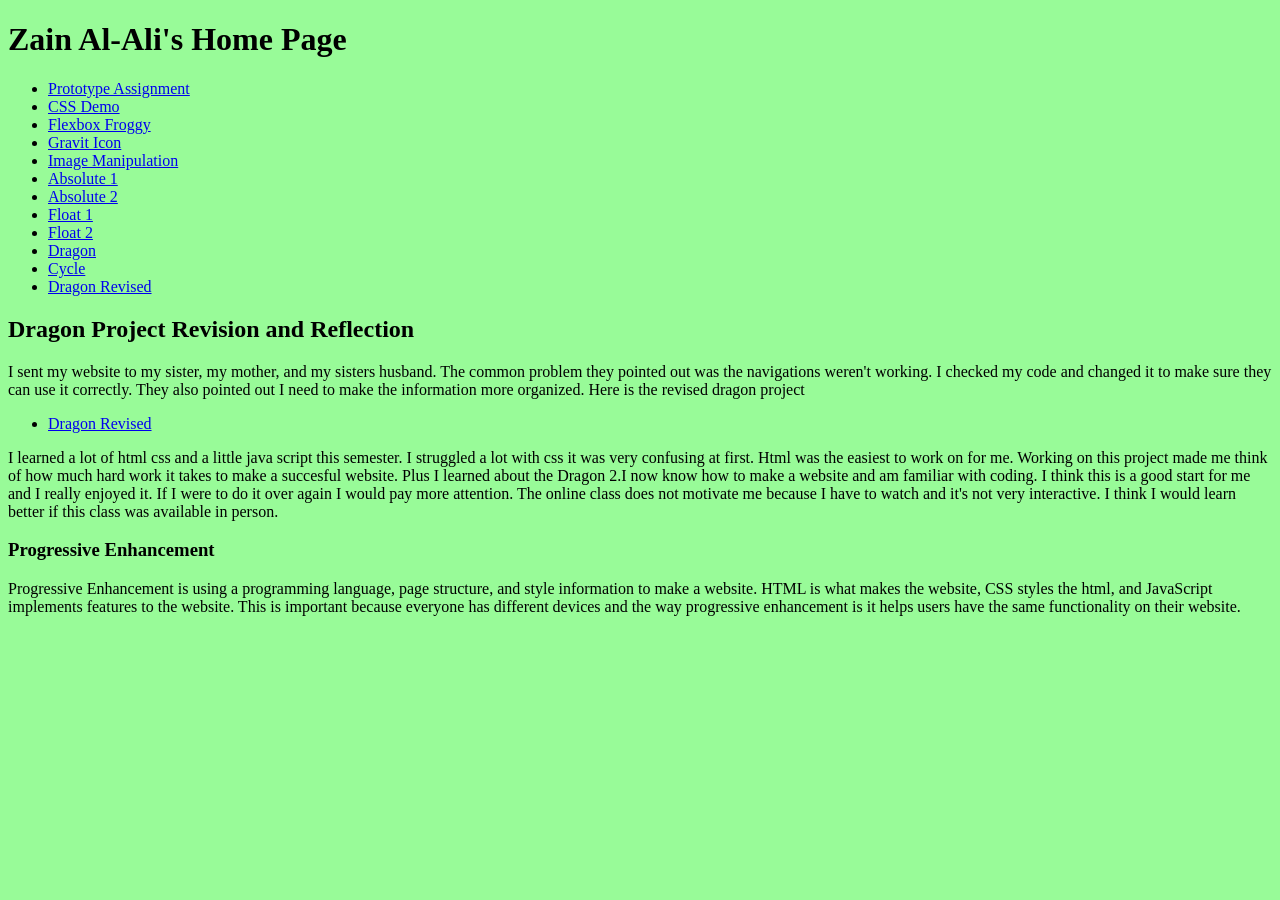
<file: index.html>
<!doctype html>
<html lang="en">
<head>
  <meta charset="utf-8">

  <title>IFSC 1310 | Zain Al-Ali</title>
  <meta name="description" content="Web Technologies Course" />
  <meta name="author" content="Zain Al-Ali" />
  <link rel="stylesheet" href="assets/css/style.css" type="text/css" />


</head>

<body>
  <h1>Zain Al-Ali's Home Page</h1>

  
<ul>
  <li> <a href="prototype/index.html"> Prototype Assignment</a></li>
  <li> <a href="css-demo/index.html"> CSS Demo</a></li>
  <li> <a href="assets/img/flexbox.PNG"> Flexbox Froggy</a></li>
  <li> <a href="assets/img/gravit.PNG"> Gravit Icon</a></li>
  <li> <a href="assets/img/imagemanipulation.PNG"> Image Manipulation</a></li>
  <li> <a href="positioning-lab/absolute-1/index.html"> Absolute 1</a></li>
  <li> <a href="positioning-lab/absolute-2/index.html"> Absolute 2</a></li>
  <li> <a href="positioning-lab/float-1/index.html"> Float 1</a></li>
  <li> <a href="positioning-lab/float-2/index.html"> Float 2</a></li>
  <li> <a href="dragon/index.html">Dragon</a></li>
  <li> <a href="cycle/index.html">Cycle</a></li>
  <li> <a href="dragon.2/index.html">Dragon Revised</a></li>
</ul>
<h2>Dragon Project Revision and Reflection</h2>
<p>I sent my website to my sister, my mother, and my sisters husband. The common problem they pointed out was the navigations weren't working. I checked my code and changed it to make sure they can use it correctly. They also pointed out I need to make the information more organized. Here is the revised dragon project</p>
<ul><li> <a href="dragon.2/index.html">Dragon Revised</a></li></ul>
<p>I learned a lot of html css and a little java script this semester. I struggled a lot with css it was very confusing at first. Html was the easiest to work on for me. Working on this project made me think of how much hard work it takes to make a succesful website. Plus I learned about the Dragon 2.I now know how to make a website and am familiar with coding. I think this is a good start for me and I really enjoyed it. If I were to do it over again I would pay more attention. The online class does not motivate me because I have to watch and it's not very interactive. I think I would learn better if this class was available in person.</p>
<h3>Progressive Enhancement</h3>
<p> Progressive Enhancement is using a programming language, page structure, and style information to make a website. HTML is what makes the website, CSS styles the html, and JavaScript implements features to the website. This is important because everyone has different devices and the way progressive enhancement is it helps users have the same functionality on their website.</p>
</body>
</html>
</file>
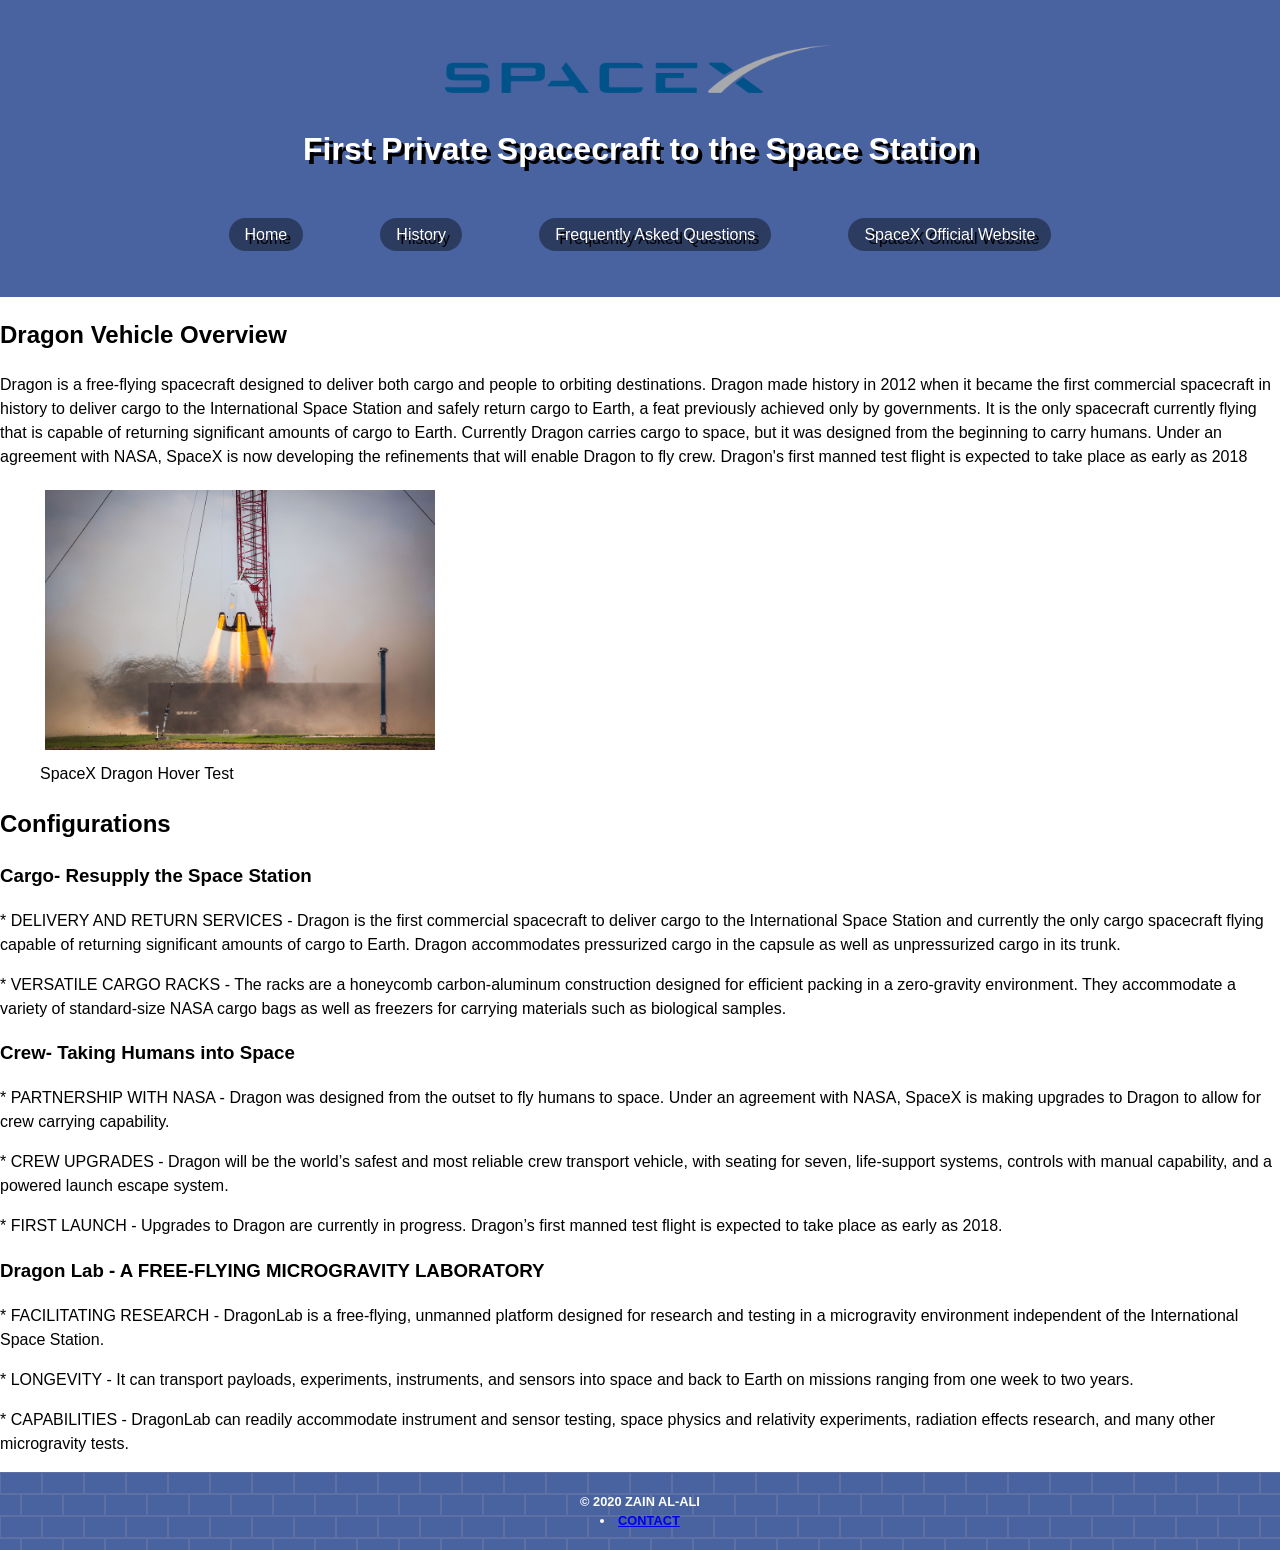
<file: dragon.2/index.html>
<!DOCTYPE html>
<html lang="en">

<head>
  <title>SpaceX Dragon</title>
  <meta charset="UTF-8" />
  <meta name="robots" content="noindex" />
  <meta name="author" content="Zain Al-Ali" />
  <link href="https://fonts.googleapis.com/css2?family=Lato&display=swap" rel="stylesheet">
  <link rel="stylesheet" href="home-assets/css/style.css" />
</head>

<body>
  <header role="banner" class="primary">
    <img src="SpaceX-Logo.png" alt="SpaceX" />
    <h2>First Private Spacecraft to the Space Station</h2>
    <nav role="navigation">
      <ul>
         <li> <a href="index.html">Home</a></li>
         <li> <a href="history.html">History</a></li>
          <li> <a href="faqs.html">Frequently Asked Questions</a></li>
          <li><a href="https://www.spacex.com/" target="_blank">SpaceX Official Website</a></li>
      </ul>
    </nav>
  </header>
    <h2>Dragon Vehicle Overview</h2>
    <p>Dragon is a free-flying spacecraft designed to deliver both cargo and people to orbiting destinations. Dragon made history in 2012 when it became the first commercial spacecraft in history to deliver cargo to the International Space Station and safely return cargo to Earth, a feat previously achieved only by governments. It is the only spacecraft currently flying that is capable of returning significant amounts of cargo to Earth. Currently Dragon carries cargo to space, but it was designed from the beginning to carry humans. Under an agreement with NASA, SpaceX is now developing the refinements that will enable Dragon to fly crew. Dragon's first manned test flight is expected to take place as early as 2018 </p>
      <header>
        <figure>
          <img src="Dragon_2_hover_test.jpg" alt="SpaceX" />
          <figcaption>SpaceX Dragon Hover Test</figcaption>
        </figure>
        <h2>Configurations</h2>
      </header>
      <header>
        <h3>Cargo- Resupply the Space Station </h3>
        <p>* DELIVERY AND RETURN SERVICES - Dragon is the first commercial spacecraft to deliver cargo to the International Space Station and currently the only cargo spacecraft flying capable of returning significant amounts of cargo to Earth. Dragon accommodates pressurized cargo in the capsule as well as unpressurized cargo in its trunk.</p>
        <p>* VERSATILE CARGO RACKS - The racks are a honeycomb carbon-aluminum construction designed for efficient packing in a zero-gravity environment. They accommodate a variety of standard-size NASA cargo bags as well as freezers for carrying materials such as biological samples.</p>
        <h3>Crew- Taking Humans into Space</h3>
      </header>
      <p>* PARTNERSHIP WITH NASA - Dragon was designed from the outset to fly humans to space. Under an agreement with NASA, SpaceX is making upgrades to Dragon to allow for crew carrying capability.</p>
      <p>* CREW UPGRADES - Dragon will be the world’s safest and most reliable crew transport vehicle, with seating for seven, life-support systems, controls with manual capability, and a powered launch escape system.</p>
      <p>* FIRST LAUNCH - Upgrades to Dragon are currently in progress. Dragon’s first manned test flight is expected to take place as early as 2018.</p>
      <header>
         <h3>Dragon Lab - A FREE-FLYING MICROGRAVITY LABORATORY </h3>
      </header>
        <p>* FACILITATING RESEARCH - DragonLab is a free-flying, unmanned platform designed for research and testing in a microgravity environment independent of the International Space Station.</p>
        <p> * LONGEVITY - It can transport payloads, experiments, instruments, and sensors into space and back to Earth on missions ranging from one week to two years.</p>
        <p>* CAPABILITIES - DragonLab can readily accommodate instrument and sensor testing, space physics and relativity experiments, radiation effects research, and many other microgravity tests.</p>
  <footer id="colophon" role="contentinfo">
    <h6>&copy; 2020 Zain Al-Ali <li><a href="mailto:zaalali@ualr.edu">Contact</a></li></h6>
    
  </footer>
</body>
</html>
</file>
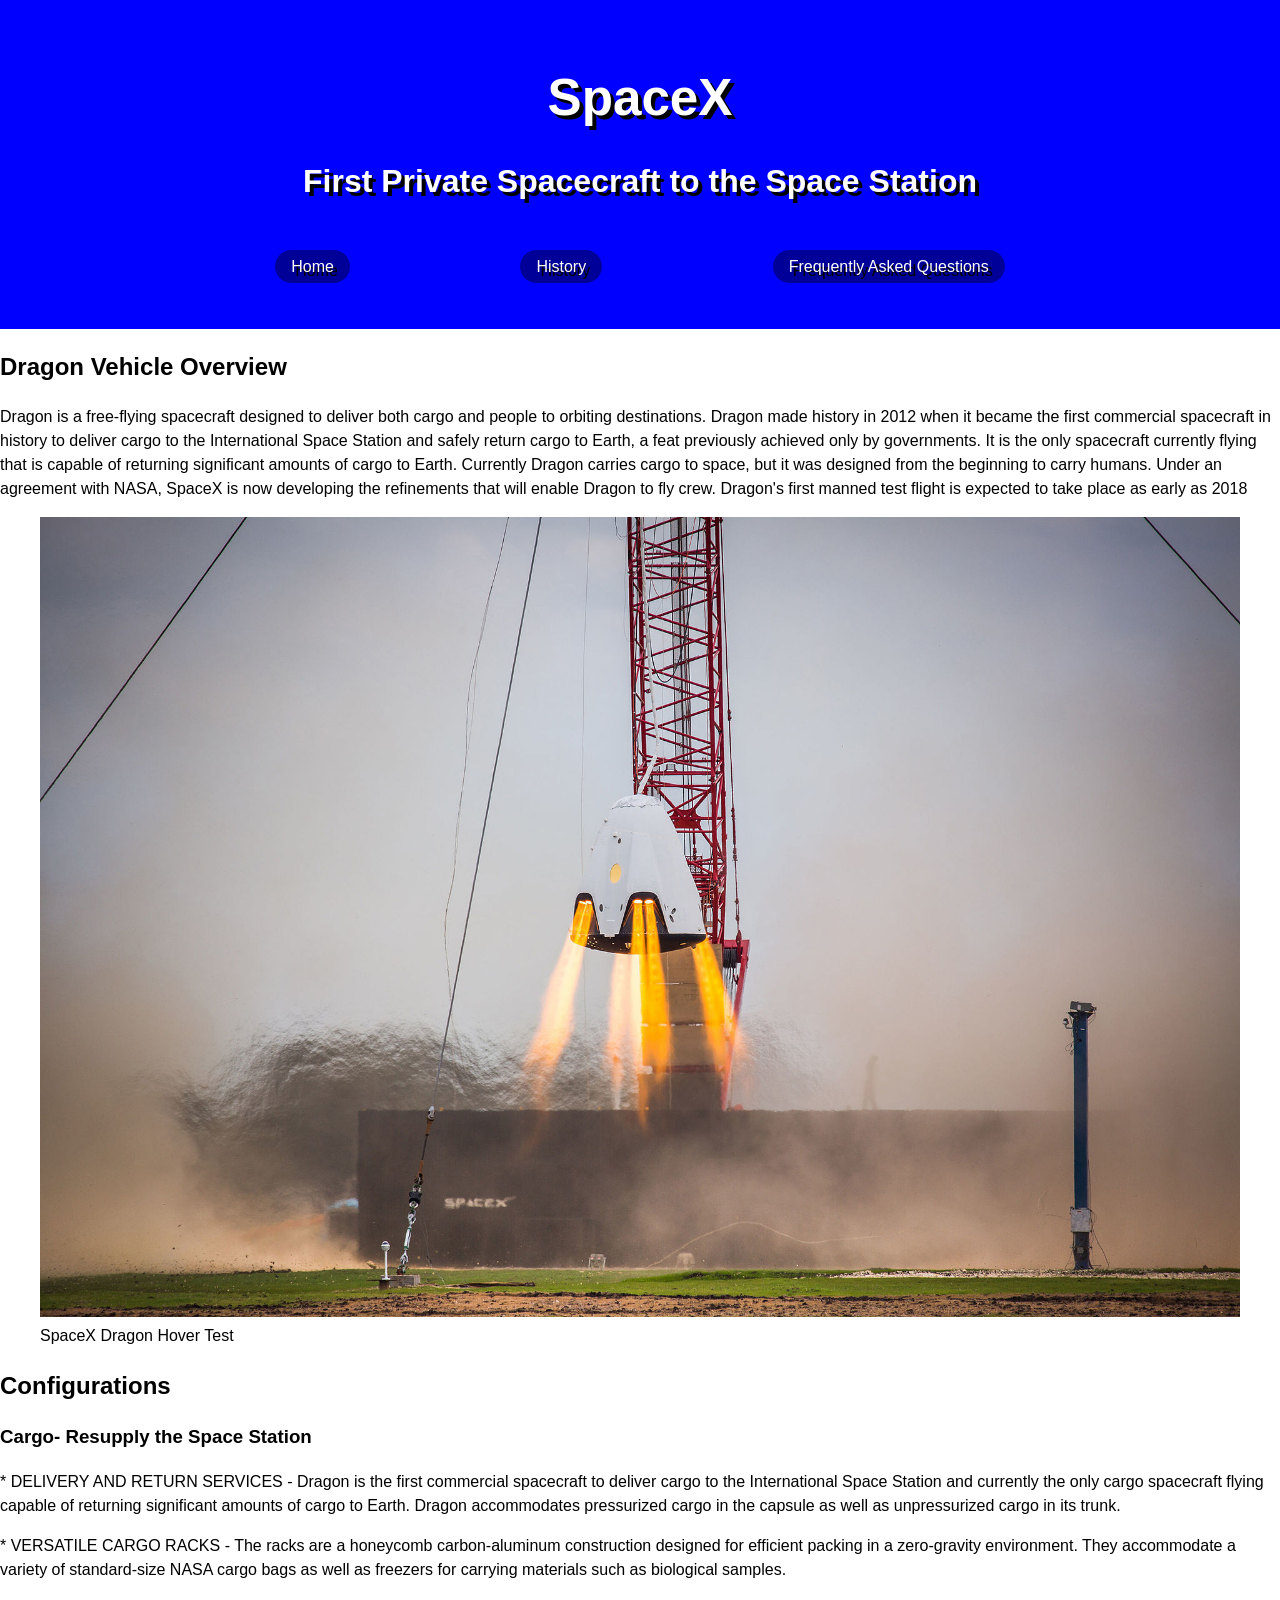
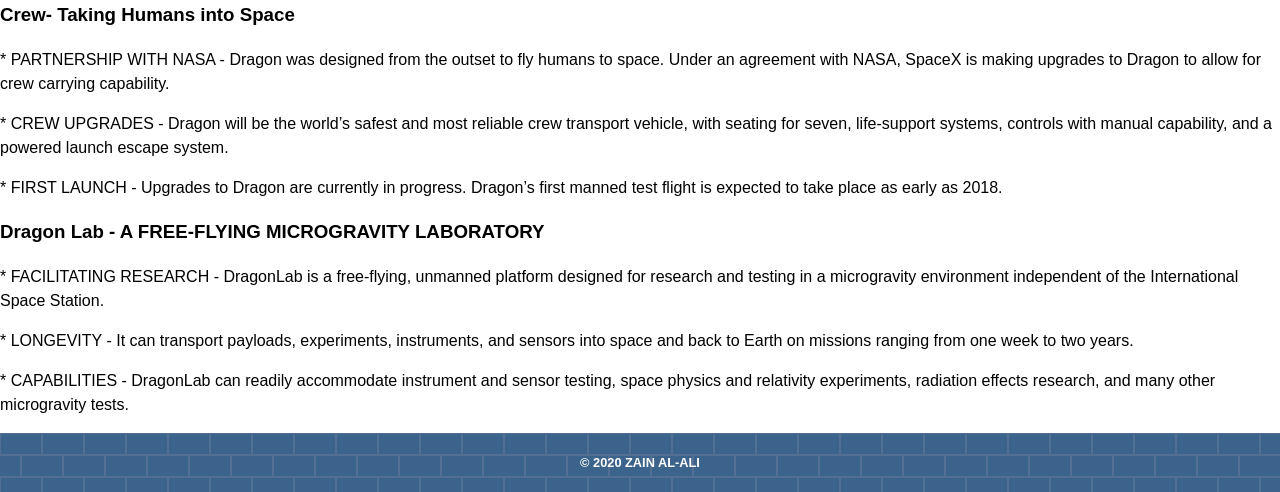
<file: dragon/index.html>
<!DOCTYPE html>
<html lang="en">

<head>
  <title>SpaceX Dragon</title>
  <meta charset="UTF-8" />
  <meta name="robots" content="noindex" />
  <meta name="author" content="Zain Al-Ali" />
  <link href="https://fonts.googleapis.com/css2?family=Lato&display=swap" rel="stylesheet">
  <link rel="stylesheet" href="home-assets/css/style.css" />
</head>

<body>
  <header role="banner" class="primary">
    <h1><a href="index.html">SpaceX</a></h1>
    <h2>First Private Spacecraft to the Space Station</h2>
    <nav role="navigation">
      <ul>
         <li> <a href="index.html">Home</a></li>
         <li> <a href="history.html">History</a></li>
          <li> <a href="faqs.html">Frequently Asked Questions</a></li>
      </ul>
    </nav>
  </header>
    <h2>Dragon Vehicle Overview</h2>
    <p>Dragon is a free-flying spacecraft designed to deliver both cargo and people to orbiting destinations. Dragon made history in 2012 when it became the first commercial spacecraft in history to deliver cargo to the International Space Station and safely return cargo to Earth, a feat previously achieved only by governments. It is the only spacecraft currently flying that is capable of returning significant amounts of cargo to Earth. Currently Dragon carries cargo to space, but it was designed from the beginning to carry humans. Under an agreement with NASA, SpaceX is now developing the refinements that will enable Dragon to fly crew. Dragon's first manned test flight is expected to take place as early as 2018 </p>
      <header>
        <figure>
          <img src="Dragon_2_hover_test.jpg"></img>
          <figcaption>SpaceX Dragon Hover Test</figcaption>
        </figure>
        <h2>Configurations</h2>
      </header>
        <h3>Cargo- Resupply the Space Station </h3>
        <p>* DELIVERY AND RETURN SERVICES - Dragon is the first commercial spacecraft to deliver cargo to the International Space Station and currently the only cargo spacecraft flying capable of returning significant amounts of cargo to Earth. Dragon accommodates pressurized cargo in the capsule as well as unpressurized cargo in its trunk.</p>
        <p>* VERSATILE CARGO RACKS - The racks are a honeycomb carbon-aluminum construction designed for efficient packing in a zero-gravity environment. They accommodate a variety of standard-size NASA cargo bags as well as freezers for carrying materials such as biological samples.</p>
        <h3>Crew- Taking Humans into Space</h3>
      </header>
      <p>* PARTNERSHIP WITH NASA - Dragon was designed from the outset to fly humans to space. Under an agreement with NASA, SpaceX is making upgrades to Dragon to allow for crew carrying capability.</p>
      <p>* CREW UPGRADES - Dragon will be the world’s safest and most reliable crew transport vehicle, with seating for seven, life-support systems, controls with manual capability, and a powered launch escape system.</p>
      <p>* FIRST LAUNCH - Upgrades to Dragon are currently in progress. Dragon’s first manned test flight is expected to take place as early as 2018.</p>
      <header>
         <h3>Dragon Lab - A FREE-FLYING MICROGRAVITY LABORATORY </h3>
      </header>
        <p>* FACILITATING RESEARCH - DragonLab is a free-flying, unmanned platform designed for research and testing in a microgravity environment independent of the International Space Station.</p>
        <p> * LONGEVITY - It can transport payloads, experiments, instruments, and sensors into space and back to Earth on missions ranging from one week to two years.</p>
        <p>* CAPABILITIES - DragonLab can readily accommodate instrument and sensor testing, space physics and relativity experiments, radiation effects research, and many other microgravity tests.</p>
  <footer id="colophon" role="contentinfo">
    <h6>&copy; 2020 Zain Al-Ali</h6>
  </footer>
</body>
</html>
</file>
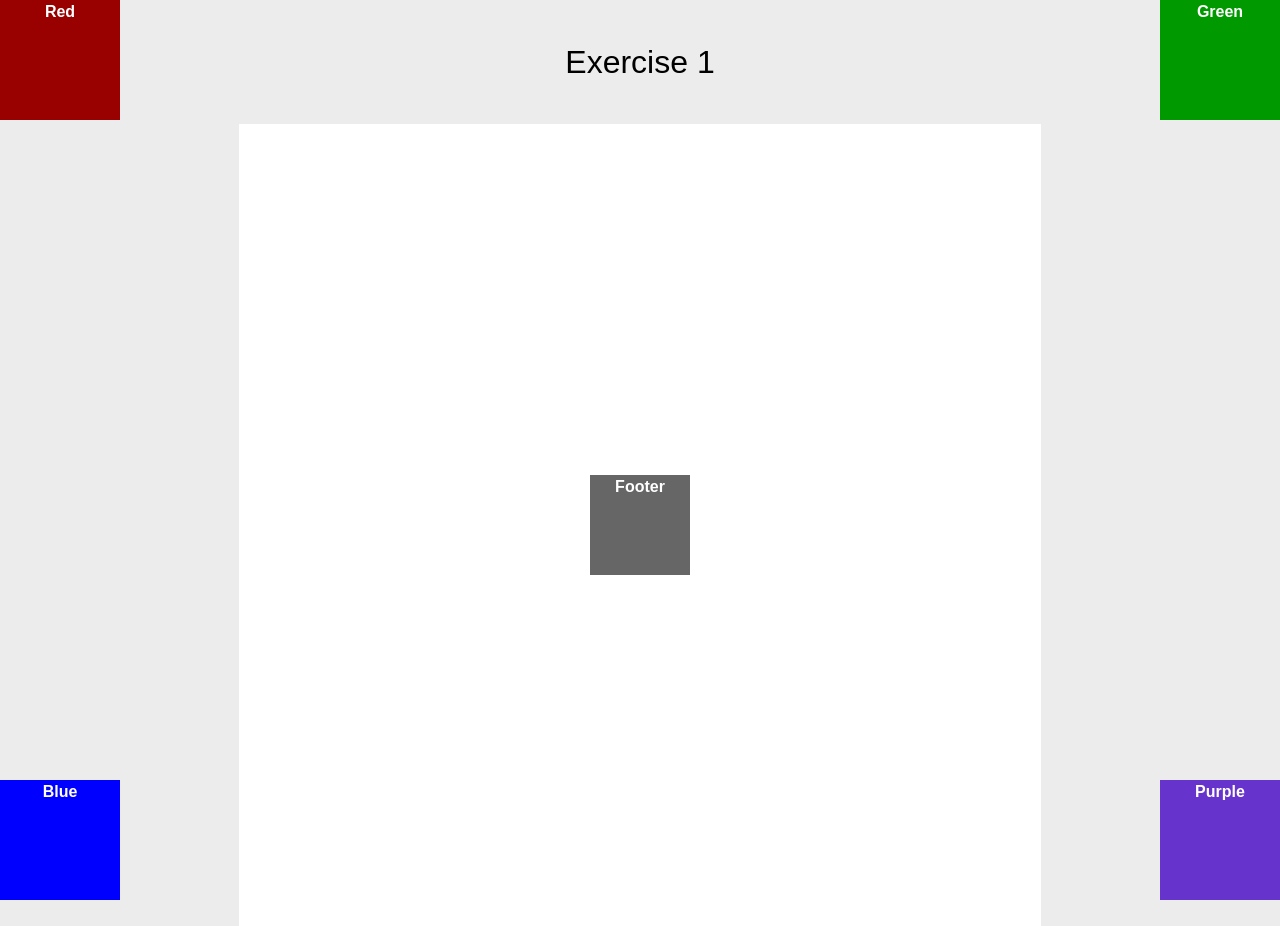
<file: positioning-lab/absolute-1/index.html>
<!DOCTYPE html>
<html lang="en">
<head>
<meta charset="UTF-8" />
<title>Positioning Lab</title>
<link rel="stylesheet" href="assets/css/style.css" type="text/css" />


</head>

<body>
<h1>Exercise 1</h1>
<div id="wrapper">
  <div id="red">Red</div>
  <div id="green">Green</div>
  <div id="blue">Blue</div>
  <div id="purple">Purple</div>
  <div id="footer">Footer</div>
</div>
</body>
</html>
</file>
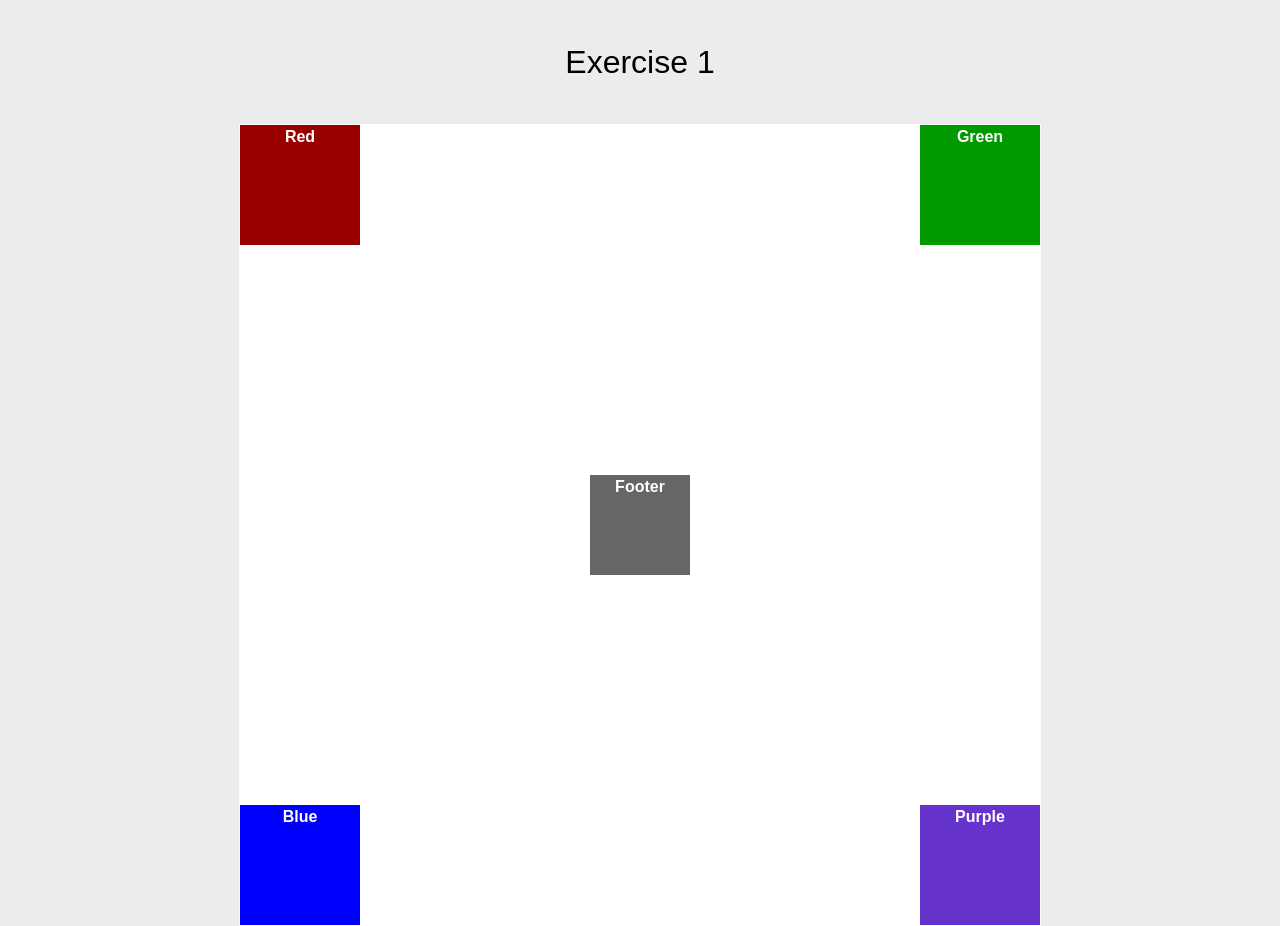
<file: positioning-lab/absolute-2/index.html>
<!DOCTYPE html>
<html lang="en">
<head>
<meta charset="UTF-8" />
<title>Positioning Lab</title>
<link rel="stylesheet" href="assets/css/style.css" type="text/css" />

<body>
<h1>Exercise 1</h1>
<div id="wrapper">
  <div id="red">Red</div>
  <div id="green">Green</div>
  <div id="blue">Blue</div>
  <div id="purple">Purple</div>
  <div id="footer">Footer</div>
</div>
</body>
</html>
</file>
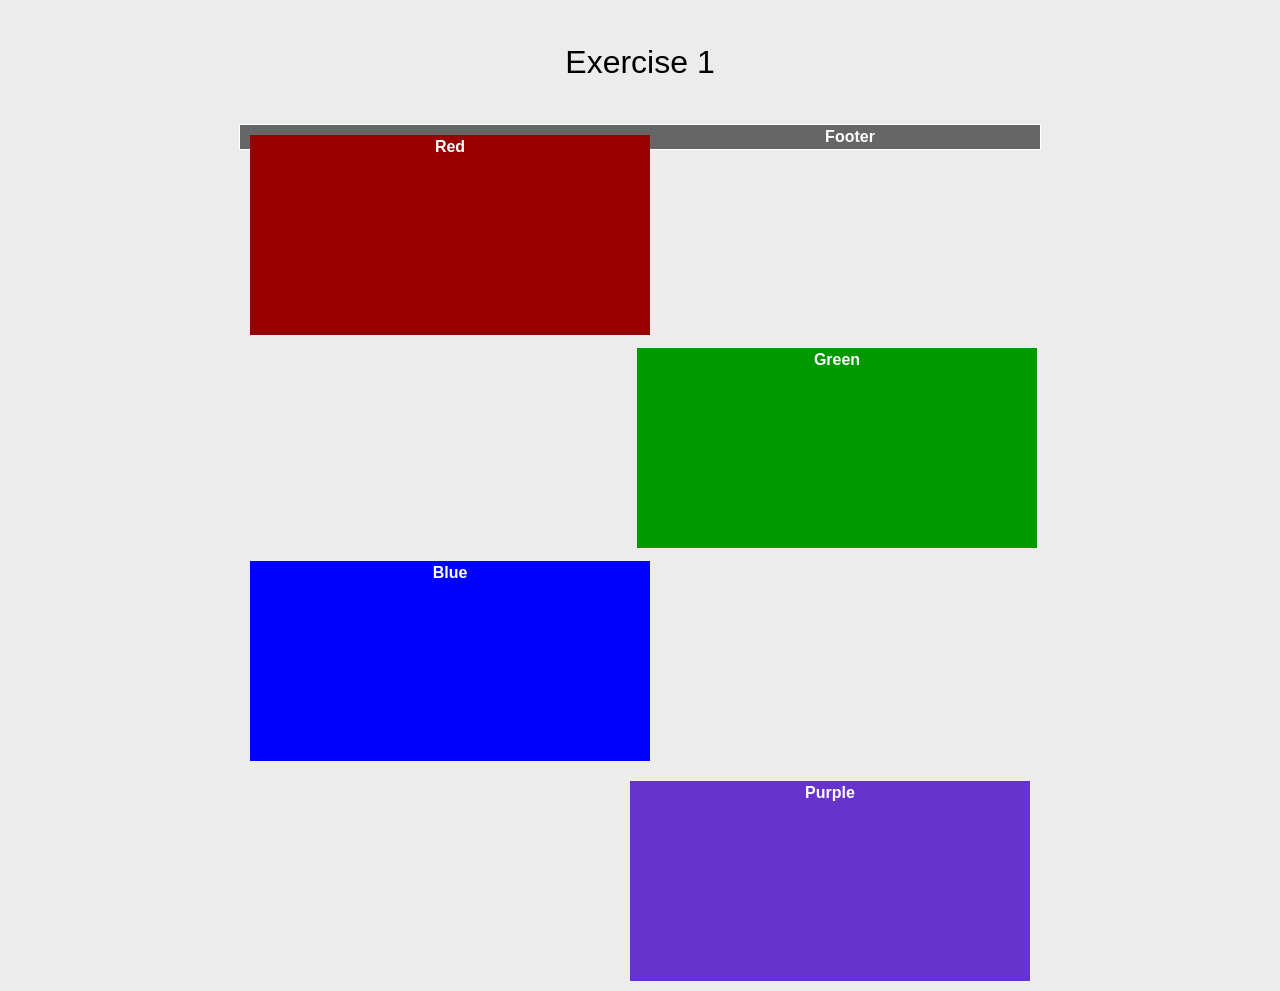
<file: positioning-lab/float-1/index.html>
<!DOCTYPE html>
<html lang="en">
<head>
<meta charset="UTF-8" />
<title>Positioning Lab</title>
<link rel="stylesheet" href="assets/css/style.css" type="text/css" />



<body>
<h1>Exercise 1</h1>
<div id="wrapper">
  <div id="red">Red</div>
  <div id="green">Green</div>
  <div id="blue">Blue</div>
  <div id="purple">Purple</div>
  <div id="footer">Footer</div>
</div>
</body>
</html>
</file>
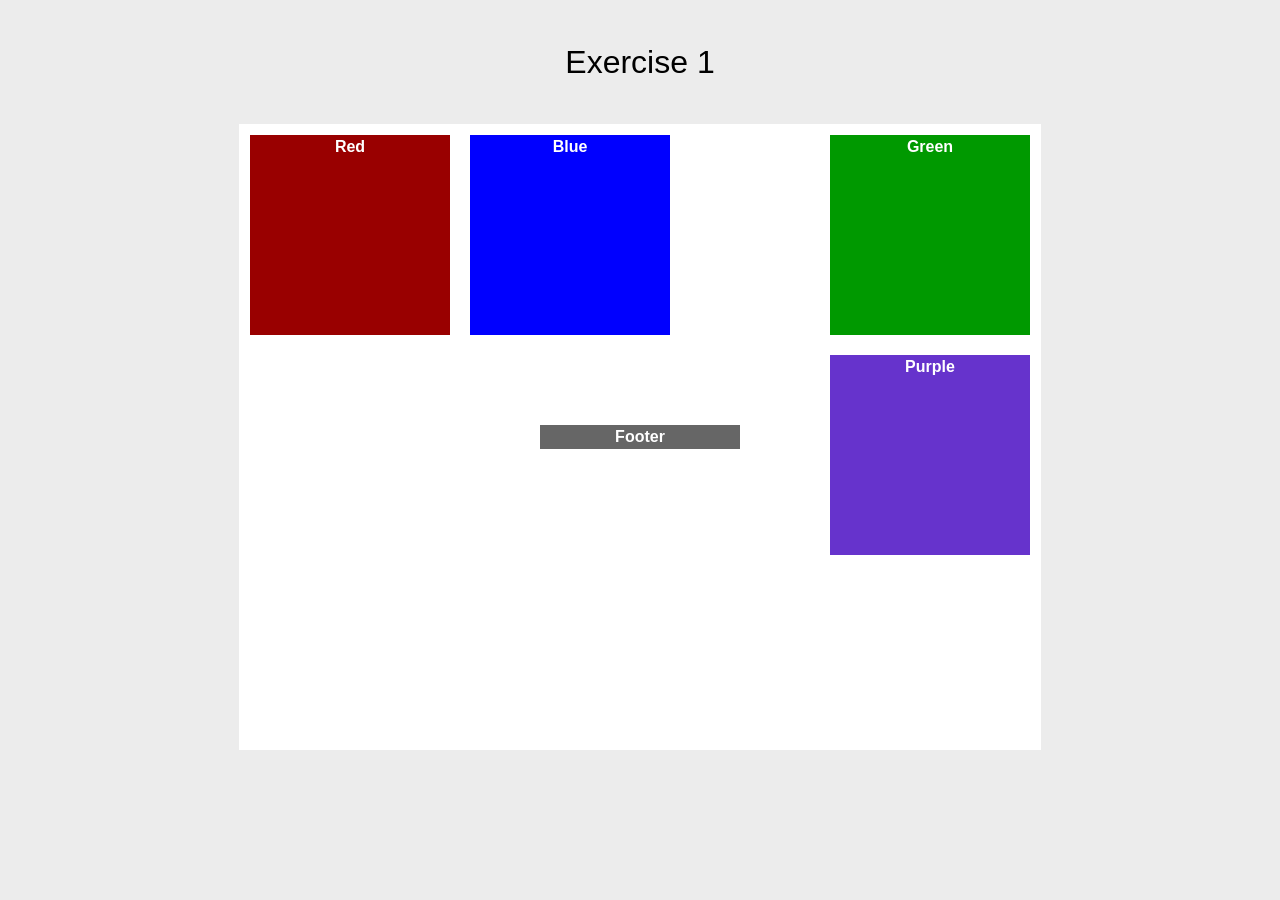
<file: positioning-lab/float-2/index.html>
<!DOCTYPE html>
<html lang="en">
<head>
<meta charset="UTF-8" />
<title>Positioning Lab</title>
<link rel="stylesheet" href="assets/css/style.css" type="text/css" />


<body>
<h1>Exercise 1</h1>
<div id="wrapper">
  <div id="red">Red</div>
  <div id="green">Green</div>
  <div id="blue">Blue</div>
  <div id="purple">Purple</div>
  <div id="footer">Footer</div>
</div>
</body>
</html>
</file>
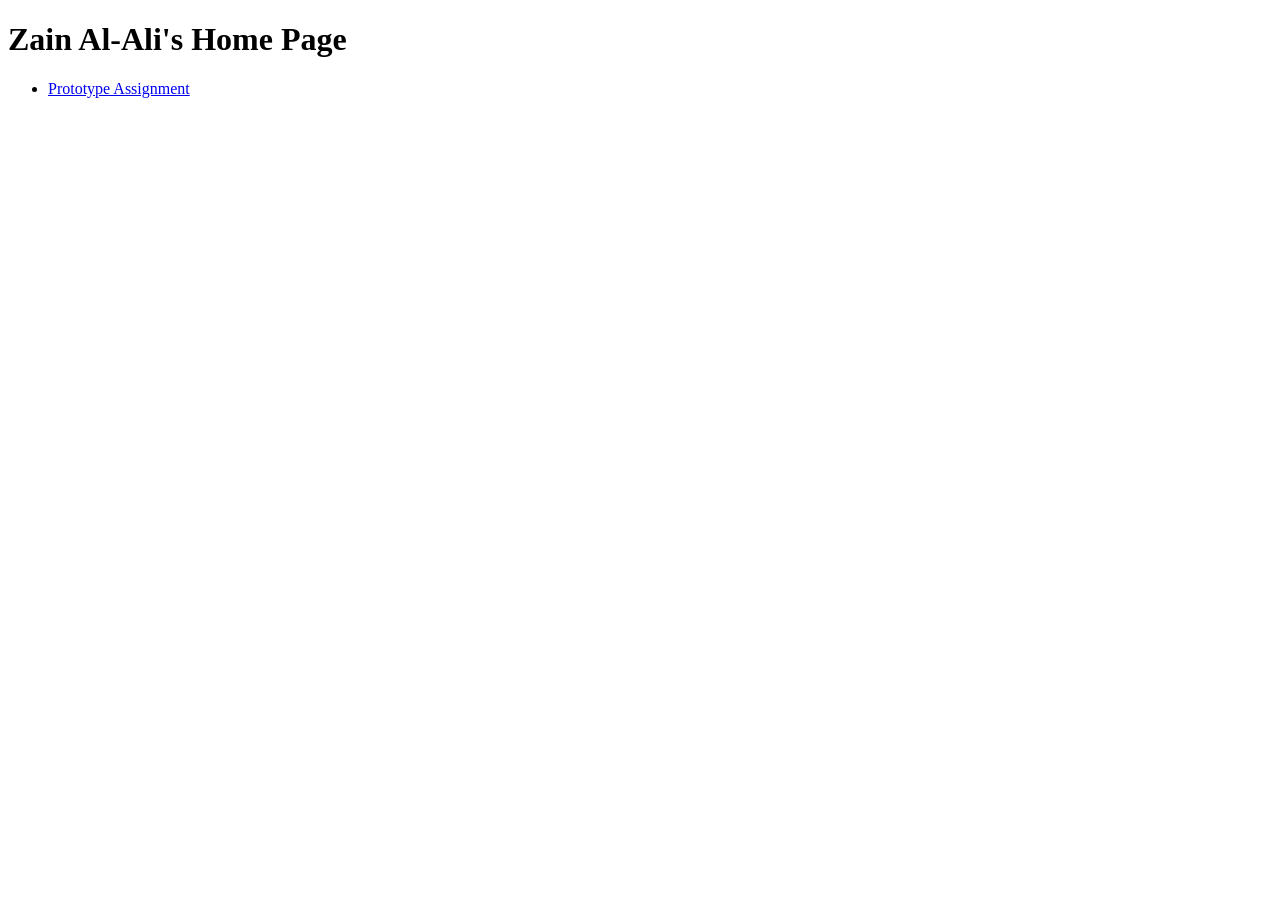
<file: index.1.html>
<!doctype html>
<html lang="en">
<head>
  <meta charset="utf-8">

  <title>IFSC 1310 | Zain Al-Ali</title>
  <meta name="description" content="Web Technologies Course" />
  <meta name="author" content="Zain Al-Ali" />

</head>

<body>
  <h1>Zain Al-Ali's Home Page</h1>

  
<ul>
  <li> <a href="prototype/index.html"> Prototype Assignment</a></li>
</ul>
</nav>
</body>
</html>
</file>
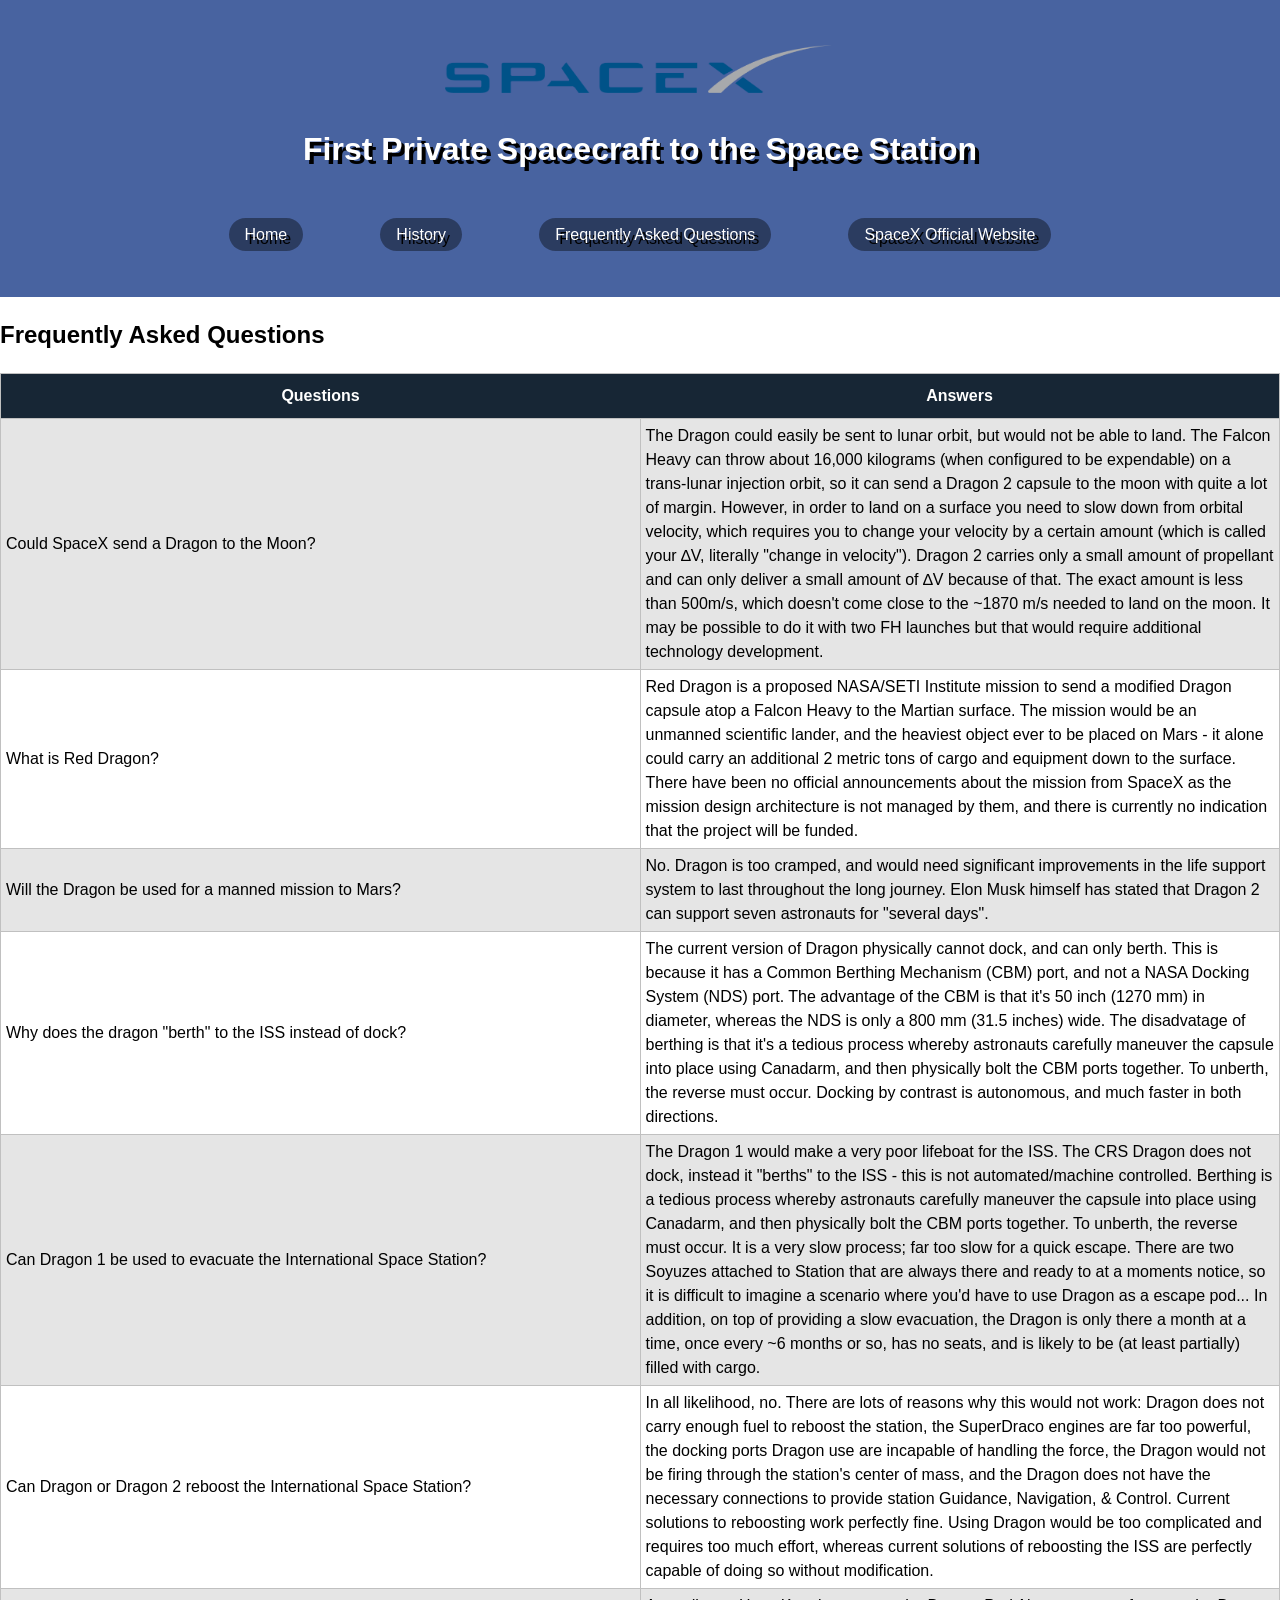
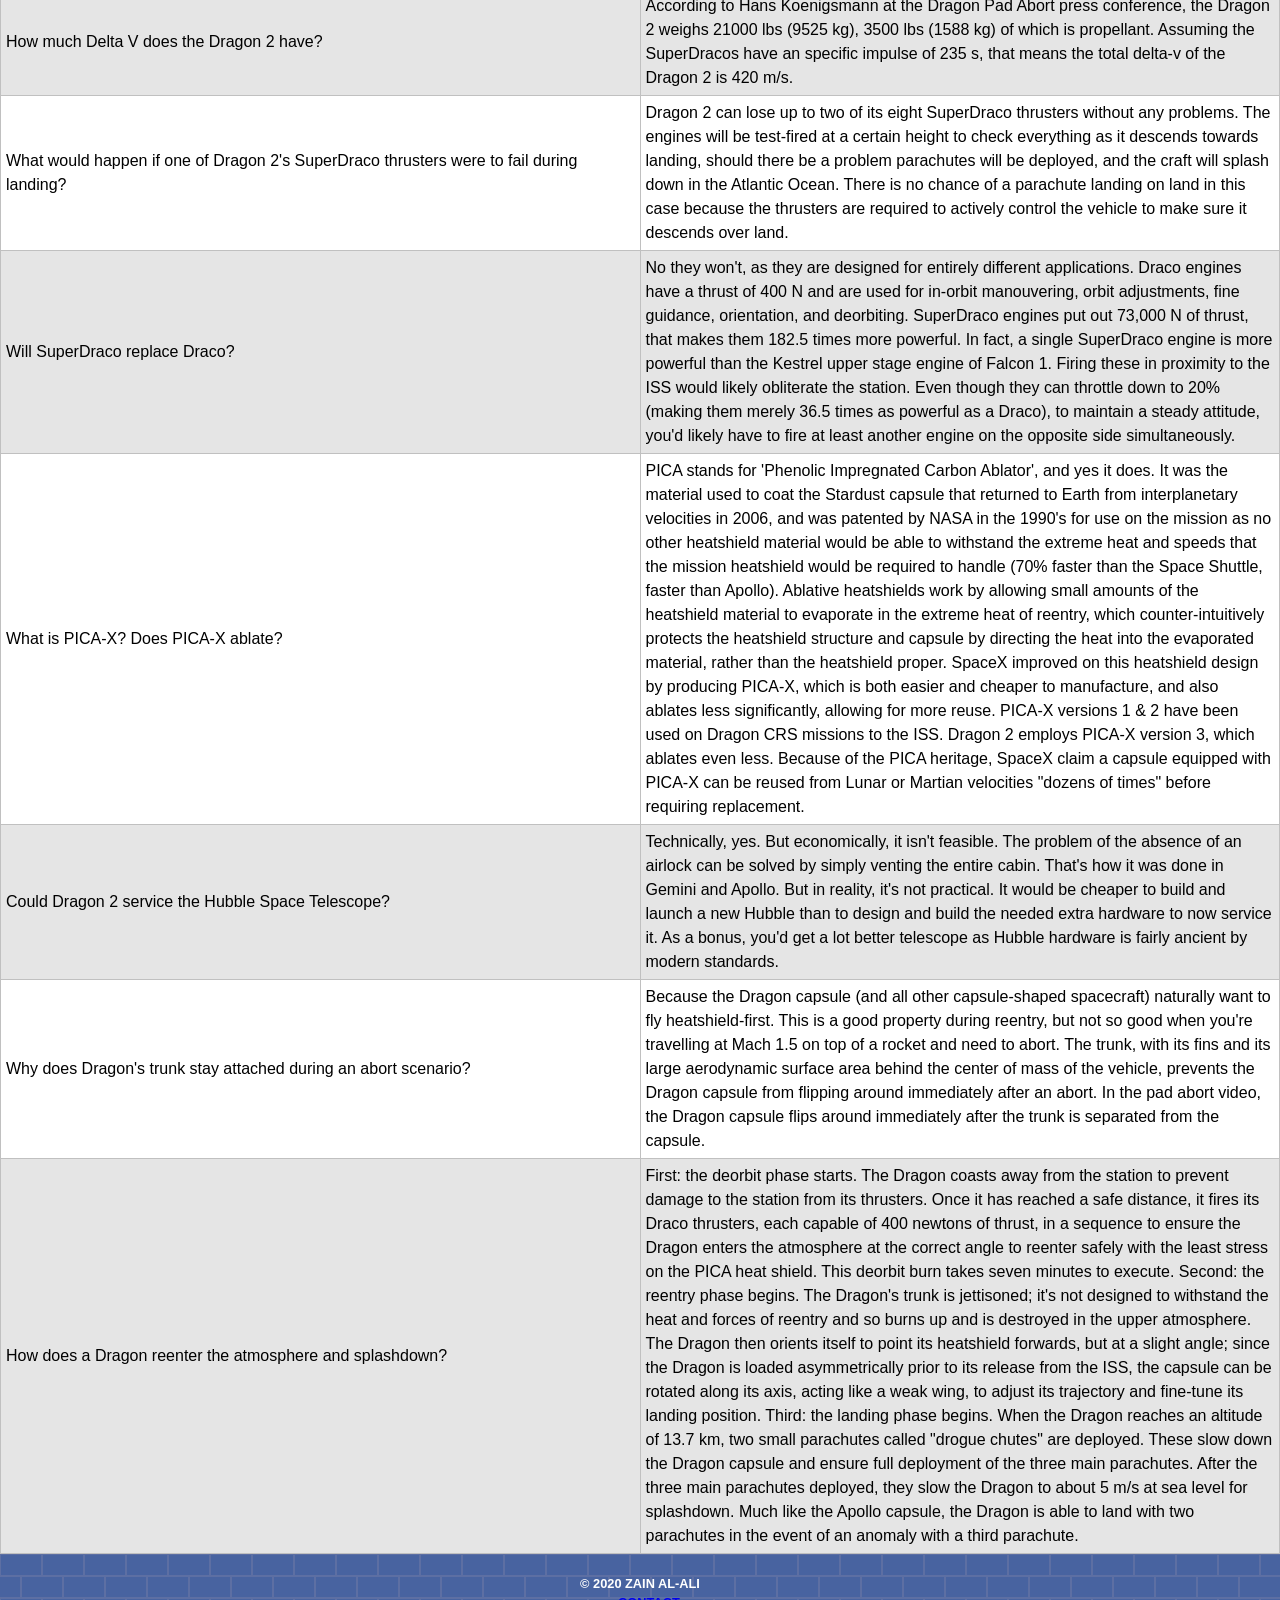
<file: dragon.2/faqs.html>
<!DOCTYPE html>
<html lang="en">

<head>
  <title>SpaceX Dragon</title>
  <meta charset="UTF-8" />
  <meta name="robots" content="noindex" />
  <meta name="author" content="Zain Al-Ali" />
  <link href="https://fonts.googleapis.com/css2?family=Lato&display=swap" rel="stylesheet">
  <link rel="stylesheet" href="faqs-assets/css/style.css" />
</head>

<body>
  <header role="banner" class="primary">
    <img src="SpaceX-Logo.png" alt="SpaceX" />
    <h2>First Private Spacecraft to the Space Station</h2>
    <nav role="navigation">
      <ul>
        <li> <a href="index.html">Home</a></li>
         <li> <a href="history.html">History</a></li>
          <li> <a href="faqs.html">Frequently Asked Questions</a></li>
          <li><a href="https://www.spacex.com/" target="_blank">SpaceX Official Website</a></li>
      </ul>
    </nav>
  </header>
    <h2>Frequently Asked Questions</h2>
     <table>
        <tr>
          <th scope="col">Questions</th>
          <th scope="col">Answers</th>
        </tr>
        <tr>
          <td>Could SpaceX send a Dragon to the Moon?</td>
          <td>The Dragon could easily be sent to lunar orbit, but would not be able to land. The Falcon Heavy can throw about 16,000 kilograms (when configured to be expendable) on a trans-lunar injection orbit, so it can send a Dragon 2 capsule to the moon with quite a lot of margin. However, in order to land on a surface you need to slow down from orbital velocity, which requires you to change your velocity by a certain amount (which is called your ∆V, literally "change in velocity"). Dragon 2 carries only a small amount of propellant and can only deliver a small amount of ∆V because of that. The exact amount is less than 500m/s, which doesn't come close to the ~1870 m/s needed to land on the moon. It may be possible to do it with two FH launches but that would require additional technology development.</td>
        </tr>
        <tr>
          <td>What is Red Dragon?</td>
          <td>Red Dragon is a proposed NASA/SETI Institute mission to send a modified Dragon capsule atop a Falcon Heavy to the Martian surface. The mission would be an unmanned scientific lander, and the heaviest object ever to be placed on Mars - it alone could carry an additional 2 metric tons of cargo and equipment down to the surface. There have been no official announcements about the mission from SpaceX as the mission design architecture is not managed by them, and there is currently no indication that the project will be funded.</td>
        </tr>
        <tr>
          <td>Will the Dragon be used for a manned mission to Mars?</td>
          <td>No. Dragon is too cramped, and would need significant improvements in the life support system to last throughout the long journey. Elon Musk himself has stated that Dragon 2 can support seven astronauts for "several days".</td>
        </tr>
        <tr>
          <td>Why does the dragon "berth" to the ISS instead of dock?</td>
          <td>The current version of Dragon physically cannot dock, and can only berth. This is because it has a Common Berthing Mechanism (CBM) port, and not a NASA Docking System (NDS) port. The advantage of the CBM is that it's 50 inch (1270 mm) in diameter, whereas the NDS is only a 800 mm (31.5 inches) wide. The disadvatage of berthing is that it's a tedious process whereby astronauts carefully maneuver the capsule into place using Canadarm, and then physically bolt the CBM ports together. To unberth, the reverse must occur. Docking by contrast is autonomous, and much faster in both directions.</td>
        </tr>
        <tr>
          <td>Can Dragon 1 be used to evacuate the International Space Station?</td>
          <td>The Dragon 1 would make a very poor lifeboat for the ISS. The CRS Dragon does not dock, instead it "berths" to the ISS - this is not automated/machine controlled. Berthing is a tedious process whereby astronauts carefully maneuver the capsule into place using Canadarm, and then physically bolt the CBM ports together. To unberth, the reverse must occur. It is a very slow process; far too slow for a quick escape. There are two Soyuzes attached to Station that are always there and ready to at a moments notice, so it is difficult to imagine a scenario where you'd have to use Dragon as a escape pod... In addition, on top of providing a slow evacuation, the Dragon is only there a month at a time, once every ~6 months or so, has no seats, and is likely to be (at least partially) filled with cargo.</td>
        </tr>
        <tr>
          <td>Can Dragon or Dragon 2 reboost the International Space Station?</td>
          <td>In all likelihood, no. There are lots of reasons why this would not work: Dragon does not carry enough fuel to reboost the station, the SuperDraco engines are far too powerful, the docking ports Dragon use are incapable of handling the force, the Dragon would not be firing through the station's center of mass, and the Dragon does not have the necessary connections to provide station Guidance, Navigation, & Control. Current solutions to reboosting work perfectly fine. Using Dragon would be too complicated and requires too much effort, whereas current solutions of reboosting the ISS are perfectly capable of doing so without modification.</td>
        </tr>
        <tr>
          <td>How much Delta V does the Dragon 2 have?</td>
          <td>According to Hans Koenigsmann at the Dragon Pad Abort press conference, the Dragon 2 weighs 21000 lbs (9525 kg), 3500 lbs (1588 kg) of which is propellant. Assuming the SuperDracos have an specific impulse of 235 s, that means the total delta-v of the Dragon 2 is 420 m/s.</td>
        </tr>
        <tr>
          <td>What would happen if one of Dragon 2's SuperDraco thrusters were to fail during landing?</td>
          <td>Dragon 2 can lose up to two of its eight SuperDraco thrusters without any problems. The engines will be test-fired at a certain height to check everything as it descends towards landing, should there be a problem parachutes will be deployed, and the craft will splash down in the Atlantic Ocean. There is no chance of a parachute landing on land in this case because the thrusters are required to actively control the vehicle to make sure it descends over land.</td>
        </tr>
        <tr>
          <td>Will SuperDraco replace Draco?</td>
          <td>No they won't, as they are designed for entirely different applications. Draco engines have a thrust of 400 N and are used for in-orbit manouvering, orbit adjustments, fine guidance, orientation, and deorbiting. SuperDraco engines put out 73,000 N of thrust, that makes them 182.5 times more powerful. In fact, a single SuperDraco engine is more powerful than the Kestrel upper stage engine of Falcon 1. Firing these in proximity to the ISS would likely obliterate the station.
Even though they can throttle down to 20% (making them merely 36.5 times as powerful as a Draco), to maintain a steady attitude, you'd likely have to fire at least another engine on the opposite side simultaneously.</td>
        </tr>
        <tr>
          <td>What is PICA-X? Does PICA-X ablate?</td>
          <td>PICA stands for 'Phenolic Impregnated Carbon Ablator', and yes it does. It was the material used to coat the Stardust capsule that returned to Earth from interplanetary velocities in 2006, and was patented by NASA in the 1990's for use on the mission as no other heatshield material would be able to withstand the extreme heat and speeds that the mission heatshield would be required to handle (70% faster than the Space Shuttle, faster than Apollo). Ablative heatshields work by allowing small amounts of the heatshield material to evaporate in the extreme heat of reentry, which counter-intuitively protects the heatshield structure and capsule by directing the heat into the evaporated material, rather than the heatshield proper.
SpaceX improved on this heatshield design by producing PICA-X, which is both easier and cheaper to manufacture, and also ablates less significantly, allowing for more reuse. PICA-X versions 1 & 2 have been used on Dragon CRS missions to the ISS. Dragon 2 employs PICA-X version 3, which ablates even less. Because of the PICA heritage, SpaceX claim a capsule equipped with PICA-X can be reused from Lunar or Martian velocities "dozens of times" before requiring replacement.</td>
        </tr>
        <tr>
          <td>Could Dragon 2 service the Hubble Space Telescope?</td>
          <td>Technically, yes. But economically, it isn't feasible. The problem of the absence of an airlock can be solved by simply venting the entire cabin. That's how it was done in Gemini and Apollo. But in reality, it's not practical. It would be cheaper to build and launch a new Hubble than to design and build the needed extra hardware to now service it. As a bonus, you'd get a lot better telescope as Hubble hardware is fairly ancient by modern standards. </td>
        </tr>
        <tr>
          <td>Why does Dragon's trunk stay attached during an abort scenario?</td>
          <td>Because the Dragon capsule (and all other capsule-shaped spacecraft) naturally want to fly heatshield-first. This is a good property during reentry, but not so good when you're travelling at Mach 1.5 on top of a rocket and need to abort. The trunk, with its fins and its large aerodynamic surface area behind the center of mass of the vehicle, prevents the Dragon capsule from flipping around immediately after an abort. In the pad abort video, the Dragon capsule flips around immediately after the trunk is separated from the capsule.</td>
        </tr>
        <tr>
          <td>How does a Dragon reenter the atmosphere and splashdown?</td>
          <td>First: the deorbit phase starts. The Dragon coasts away from the station to prevent damage to the station from its thrusters. Once it has reached a safe distance, it fires its Draco thrusters, each capable of 400 newtons of thrust, in a sequence to ensure the Dragon enters the atmosphere at the correct angle to reenter safely with the least stress on the PICA heat shield. This deorbit burn takes seven minutes to execute.
              Second: the reentry phase begins. The Dragon's trunk is jettisoned; it's not designed to withstand the heat and forces of reentry and so burns up and is destroyed in the upper atmosphere. The Dragon then orients itself to point its heatshield forwards, but at a slight angle; since the Dragon is loaded asymmetrically prior to its release from the ISS, the capsule can be rotated along its axis, acting like a weak wing, to adjust its trajectory and fine-tune its landing position.
              Third: the landing phase begins. When the Dragon reaches an altitude of 13.7 km, two small parachutes called "drogue chutes" are deployed. These slow down the Dragon capsule and ensure full deployment of the three main parachutes. After the three main parachutes deployed, they slow the Dragon to about 5 m/s at sea level for splashdown. Much like the Apollo capsule, the Dragon is able to land with two parachutes in the event of an anomaly with a third parachute.</td>
        </tr>
      </table>
  <footer id="colophon" role="contentinfo">
    <h6>&copy; 2020 Zain Al-Ali <li><a href="mailto:zaalali@ualr.edu">Contact</a></li></h6>
  </footer>
</body>
</html>
</file>
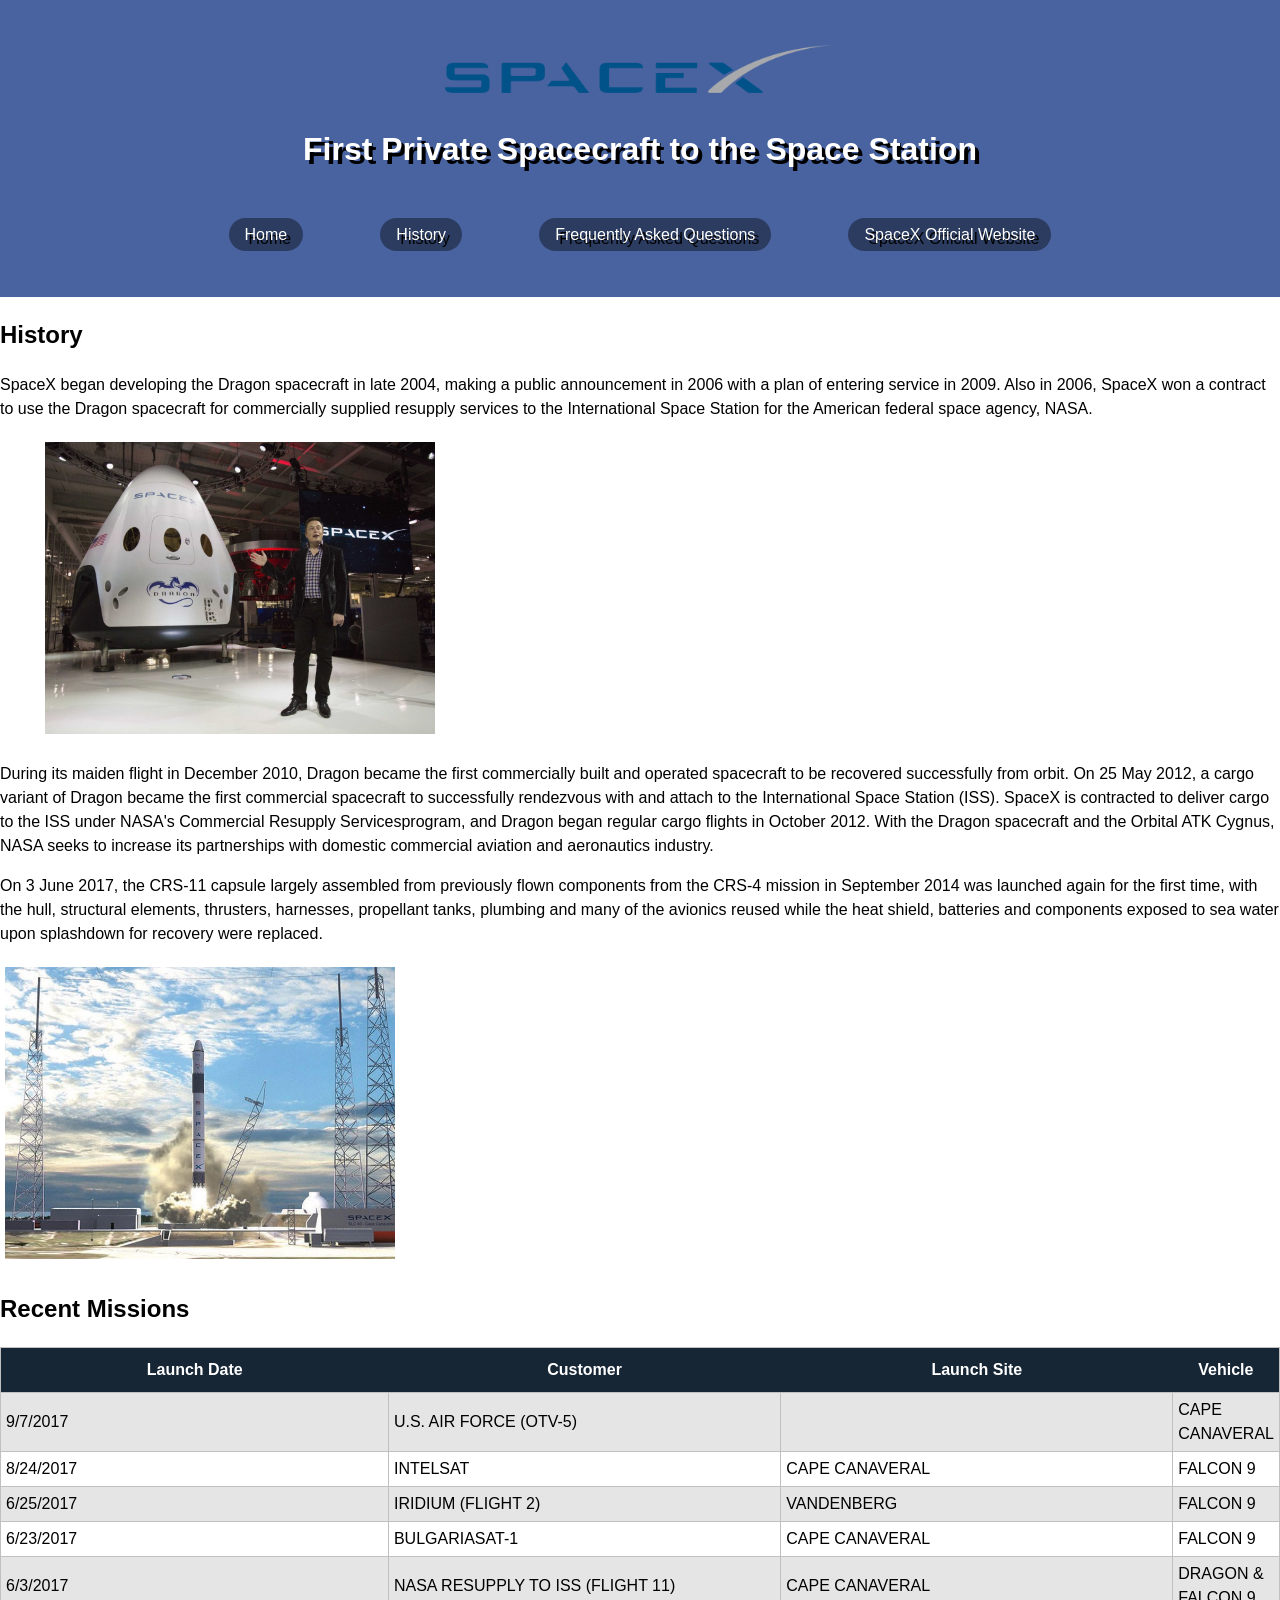
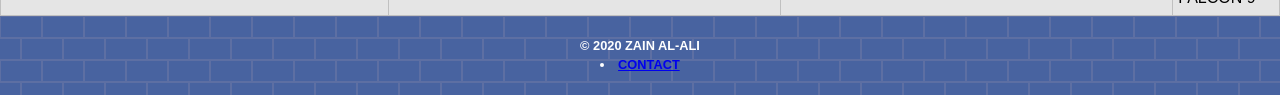
<file: dragon.2/history.html>
<!DOCTYPE html>
<html lang="en">

<head>
  <title>SpaceX Dragon</title>
  <meta charset="UTF-8" />
  <meta name="robots" content="noindex" />
  <meta name="author" content="Zain Al-Ali" />
  <link href="https://fonts.googleapis.com/css2?family=Lato&display=swap" rel="stylesheet">
  <link rel="stylesheet" href="history-assets/css/style.css" />
</head>

<body>
  <header role="banner" class="primary">
    <img src="SpaceX-Logo.png" alt="SpaceX" />
    <h2>First Private Spacecraft to the Space Station</h2>
    <nav role="navigation">
      <ul>
        <li> <a href="index.html">Home</a></li>
         <li> <a href="history.html">History</a></li>
          <li> <a href="faqs.html">Frequently Asked Questions</a></li>
         <li><a href="https://www.spacex.com/" target="_blank">SpaceX Official Website</a></li>
      </ul>
    </nav>
  </header>
    <h2>History</h2>
    <p>SpaceX began developing the Dragon spacecraft in late 2004, making a public announcement in 2006 with a plan of entering service in 2009. Also in 2006, SpaceX won a contract to use the Dragon spacecraft for commercially supplied resupply services to the International Space Station for the American federal space agency, NASA.</p>
        <figure>
          <img src="dragon-capsule-5.jpg" alt="Dragon-Capsule" />
        </figure>
    <p>During its maiden flight in December 2010, Dragon became the first commercially built and operated spacecraft to be recovered successfully from orbit. On 25 May 2012, a cargo variant of Dragon became the first commercial spacecraft to successfully rendezvous with and attach to the International Space Station (ISS). SpaceX is contracted to deliver cargo to the ISS under NASA's Commercial Resupply Servicesprogram, and Dragon began regular cargo flights in October 2012.  With the Dragon spacecraft and the Orbital ATK Cygnus, NASA seeks to increase its partnerships with domestic commercial aviation and aeronautics industry.</p>
    <p>On 3 June 2017, the CRS-11 capsule largely assembled from previously flown components from the CRS-4 mission in September 2014 was launched again for the first time, with the hull, structural elements, thrusters, harnesses, propellant tanks, plumbing and many of the avionics reused while the heat shield, batteries and components exposed to sea water upon splashdown for recovery were replaced.</p>
              <img src="launch.jpg" alt="Launch" />
        <h2>Recent Missions</h2>
         <table>
        <tr>
          <th scope="col">Launch Date</th>
          <th scope="col">Customer</th>
          <th scope="col">Launch Site</th>
          <th scope="col">Vehicle</th>
        </tr>
        <tr>
          <td>9/7/2017</td>
          <td>U.S. AIR FORCE (OTV-5)</td>
          <td></td>
          <td>CAPE CANAVERAL</td>
        </tr>
        <tr>
          <td>8/24/2017</td>
          <td>INTELSAT</td>
          <td>CAPE CANAVERAL</td>
          <td>FALCON 9</td>
        </tr>
        <tr>
          <td>6/25/2017</td>
          <td>IRIDIUM (FLIGHT 2)</td>
          <td>VANDENBERG</td>
          <td>FALCON 9</td>
        </tr>
        <tr>
          <td>6/23/2017</td>
          <td>BULGARIASAT-1</td>
          <td>CAPE CANAVERAL</td>
          <td>FALCON 9</td>
        </tr>
        <tr>
          <td>6/3/2017 </td>
          <td>NASA RESUPPLY TO ISS (FLIGHT 11)</td>
          <td>CAPE CANAVERAL</td>
        <td>DRAGON  & FALCON 9 </td>
        </tr>
        </table>
   <footer id="colophon" role="contentinfo">
    <h6>&copy; 2020 Zain Al-Ali <li><a href="mailto:zaalali@ualr.edu">Contact</a></li></h6>
  </footer>
</body>
</html>
</file>
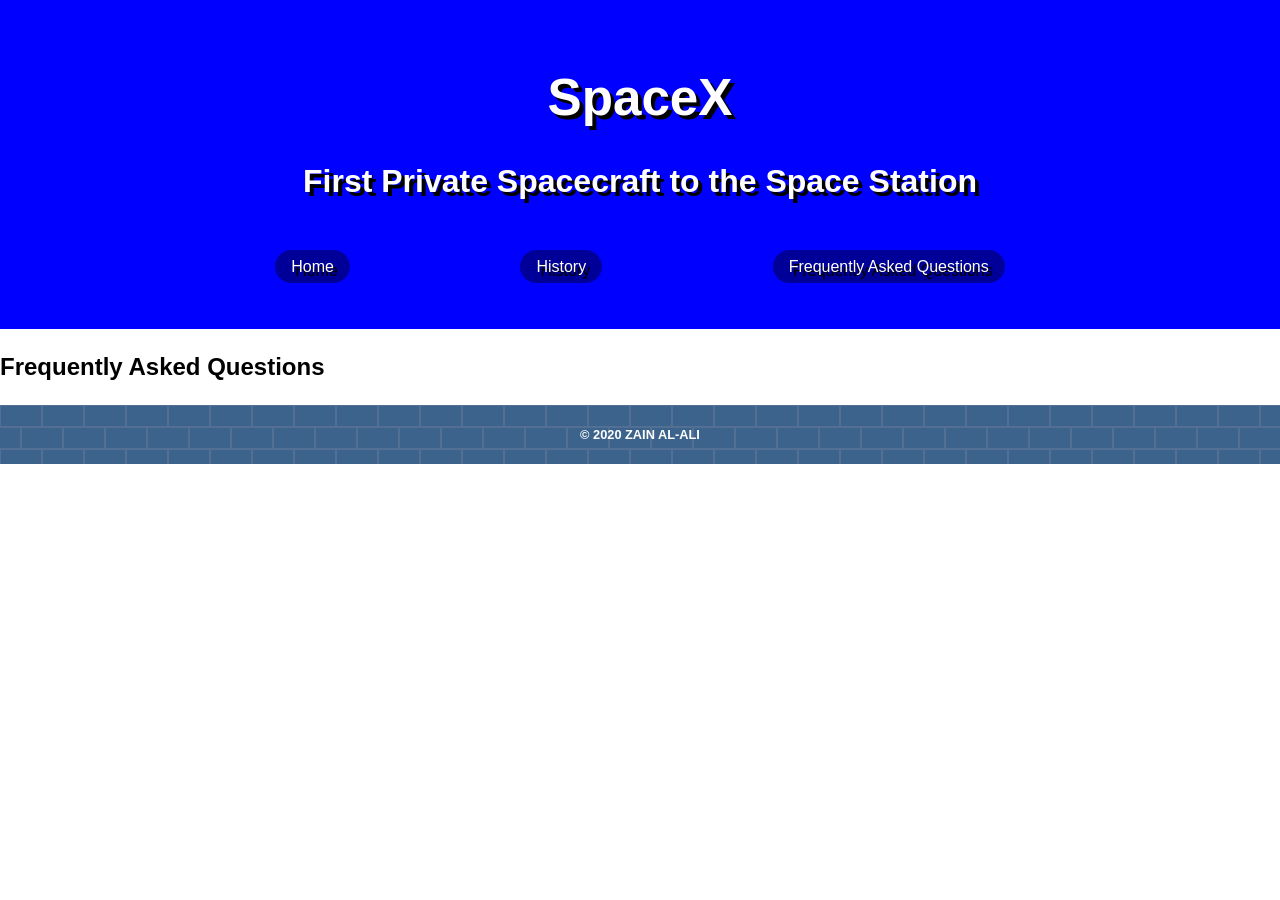
<file: dragon/faqs.html>
<!DOCTYPE html>
<html lang="en">

<head>
  <title>SpaceX Dragon</title>
  <meta charset="UTF-8" />
  <meta name="robots" content="noindex" />
  <meta name="author" content="Zain Al-Ali" />
  <link href="https://fonts.googleapis.com/css2?family=Lato&display=swap" rel="stylesheet">
  <link rel="stylesheet" href="faqs-assets/css/style.css" />
</head>

<body>
  <header role="banner" class="primary">
    <h1><a href="index.html">SpaceX</a></h1>
    <h2>First Private Spacecraft to the Space Station</h2>
    <nav role="navigation">
      <ul>
        <li> <a href="index.html">Home</a></li>
         <li> <a href="history.html">History</a></li>
          <li> <a href="faqs.html">Frequently Asked Questions</a></li>
      </ul>
    </nav>
  </header>
    <h2>Frequently Asked Questions</h2>
  <footer id="colophon" role="contentinfo">
    <h6>&copy; 2020 Zain Al-Ali</h6>
  </footer>
</body>
</html>
</file>
<file: assets/css/style.css>
body {
    background-color:palegreen;
}
</file>
<file: dragon.2/home-assets/css/style.css>
html {
  box-sizing: border-box;
}
*,
*:before,
*:after {
  box-sizing: inherit;
}




img {
  border-radius: 4px;
  padding: 5px;
  width: 400px
}



body{
  font-family: 'Raleway', sans-serif;
  margin:0;
  line-height:1.5
}

header.primary{
  background-color:	#4863A0;
  text-align:center;
  color:#ffffff;
  text-shadow: 4px 4px #000;

  padding-top:40px;
  padding-right:40px;
  padding-bottom:20px;
  padding-left:40px;
  

  padding: 20px 40px;
  

  padding: 40px 40px 20px 40px;
  
}

header.primary h1{
  font-size:3.2rem;
  margin: 20px 0;
}

header.primary h1 a{
  text-decoration:none;
  color:#ffffff;
}

header.primary h2{
  font-size:2rem;

  margin:20px auto 40px;
}

header.primary nav{
  width:80vw;
  margin: 20px auto;
  max-width:900px;
}

header.primary nav ul{
  display:flex;
  flex-direction:row;
  justify-content: space-around;
  padding:0;
}

header.primary nav ul li{
  list-style-type:none;
  padding:10px;
}

header.primary nav ul li a:link, header.primary nav ul li a:visited{
  color:#ffffff;
  text-decoration:none;
  background-color:#000000;
  background-color:rgba(0,0,0,.4);
  padding: 8px 16px;
  border-radius:20px;
  transition:.5s;
}


header.primary nav ul li a:hover, header.primary nav ul li a:active{
  background-color:rgba(0,0,0,.8);
}

#intro{
  border-bottom:1px solid #c0c0c0;
  padding-bottom: 1.5em;
}

#intro p {
  line-height:1.5em;
}

#intro h2{
  color:#3b638b;
}

#content{
display:flex;
flex-direction:row;
justify-content:space-between;
border-bottom:1px solid #c0c0c0;
padding-bottom:2.6rem;
}

#content article.post{
  width:30%;
  box-shadow: 0 4px 8px rgba(0,0,0,.4);
  padding:.7em;
  transition:.5s;
  border-radius:10px;
  font-size:.9rem;
}

#content article.post:hover{
  box-shadow: 0 8px 16px rgba(0,0,0,.4);
}

#content .post figure{
  margin:0;
}

#content article time, #content article figcaption, #content article footer{
  font-size:.8rem;
  text-transform:uppercase;
  color:#c0c0c0;
}

#content article img{
  border-radius:4px;
}

.post a:link,.post a:visited{
  color:#3b638b;
}

aside[role="complementary"]{
  background-color:#172635;
  color:#ffffff;
  padding:2.5rem;
}
aside .container{
  display:flex;
  flex-direction:row;
  justify-content:space-between;
}

aside article.widget{
  width: 40%;
}

aside a:link, aside a:visited{
  color:#fff;
  display:block;
  margin-top: 20px;
  letter-spacing: 1.5px;
}

aside a:hover, aside a:active{
  text-decoration:none;
}

aside article footer{
  display:none;
}


footer#colophon{
  background-color: #4863A0;
  background-image: url("data:image/svg+xml,%3Csvg width='42' height='44' viewBox='0 0 42 44' xmlns='http://www.w3.org/2000/svg'%3E%3Cg id='Page-1' fill='none' fill-rule='evenodd'%3E%3Cg id='brick-wall' fill='%239C92AC' fill-opacity='0.25'%3E%3Cpath d='M0 0h42v44H0V0zm1 1h40v20H1V1zM0 23h20v20H0V23zm22 0h20v20H22V23z'/%3E%3C/g%3E%3C/g%3E%3C/svg%3E");
}

#colophon h6{
  padding:20px;
  margin:0;
  color:#fff;
  text-align:center;
  font-size:.8rem;
  text-transform:uppercase;
}

#additional-elements h2{
color:#3b638b;
border-bottom: 3px double #c0c0c0;
}

#additional-elements a:link, #additional-elements a:visited{
  color:#3b638b;
}

#additional-elements a:visited, #additional-elements a:active{
  text-decoration:none;
}

#additional-elements h3{
  border-left: 5px solid #3b638b;
  padding: 10px 10px;
}

table{
  width:100%;
  border:1px solid #c0c0c0;
  border-collapse:collapse;
}

table caption{
  color:#3b638b;
  padding:10px;
  font-weight:bold;
  font-size:1.4rem;
}

table tr:nth-child(even){
  background: rgba(0,0,0,.1)
}

table tr:hover{
  background: rgba(0,0,0,.2)
}

table th{
  background-color:#172635;
  color:#ffffff;
  width:33%;
  padding:10px;
}

table td {
  border:1px solid #c0c0c0;
  padding:5px;
}

#additional-elements ol{
  list-style-type:upper-roman;
}

#additional-elements li{

}

#additional-elements ul ul{
  list-style-type:square;
}

#additional-elements dl{
  line-height:1.5
}

#additional-elements dt{
  font-weight:bold;
  font-size:1.2rem;
}

#additional-elements dd{
  margin:0;
}

dd + dt{
  margin-top:1.4rem;
}

#additional-elements blockquote{
  background:rgba(0,0,0,.15);
  padding: 40px 60px;
  border:5px double grey;
  border-radius:16px;
  font-size:1.2em;
}

#additional-elements cite{
  display:block;
  font-size:.6em;
  text-align:right;
  margin-top:1.5rem;
  font-weight:bold;
}

@media screen and (max-width:690px){
  
  header.primary nav ul {
    flex-direction:column;
    max-width:400px;
    margin:0 auto;
  }
  
  
  header.primary nav a{
    display:block;
  }
  
  
}
</file>
<file: dragon/home-assets/css/style.css>
html {
  box-sizing: border-box;
}
*,
*:before,
*:after {
  box-sizing: inherit;
}




img{
  max-width:100%;
  height:auto;
}



body{
  font-family: 'Raleway', sans-serif;
  margin:0;
  line-height:1.5
}

header.primary{
  background-color:	#0000FF;
  text-align:center;
  color:#ffffff;
  text-shadow: 4px 4px #000;

  padding-top:40px;
  padding-right:40px;
  padding-bottom:20px;
  padding-left:40px;
  

  padding: 20px 40px;
  

  padding: 40px 40px 20px 40px;
  
}

header.primary h1{
  font-size:3.2rem;
  margin: 20px 0;
}

header.primary h1 a{
  text-decoration:none;
  color:#ffffff;
}

header.primary h2{
  font-size:2rem;

  margin:20px auto 40px;
}

header.primary nav{
  width:80vw;
  margin: 20px auto;
  max-width:900px;
}

header.primary nav ul{
  display:flex;
  flex-direction:row;
  justify-content: space-around;
  padding:0;
}

header.primary nav ul li{
  list-style-type:none;
  padding:10px;
}

header.primary nav ul li a:link, header.primary nav ul li a:visited{
  color:#ffffff;
  text-decoration:none;
  background-color:#000000;
  background-color:rgba(0,0,0,.4);
  padding: 8px 16px;
  border-radius:20px;
  transition:.5s;
}


header.primary nav ul li a:hover, header.primary nav ul li a:active{
  background-color:rgba(0,0,0,.8);
}

#intro{
  border-bottom:1px solid #c0c0c0;
  padding-bottom: 1.5em;
}

#intro p {
  line-height:1.5em;
}

#intro h2{
  color:#3b638b;
}

#content{
display:flex;
flex-direction:row;
justify-content:space-between;
border-bottom:1px solid #c0c0c0;
padding-bottom:2.6rem;
}

#content article.post{
  width:30%;
  box-shadow: 0 4px 8px rgba(0,0,0,.4);
  padding:.7em;
  transition:.5s;
  border-radius:10px;
  font-size:.9rem;
}

#content article.post:hover{
  box-shadow: 0 8px 16px rgba(0,0,0,.4);
}

#content .post figure{
  margin:0;
}

#content article time, #content article figcaption, #content article footer{
  font-size:.8rem;
  text-transform:uppercase;
  color:#c0c0c0;
}

#content article img{
  border-radius:4px;
}

.post a:link,.post a:visited{
  color:#3b638b;
}

aside[role="complementary"]{
  background-color:#172635;
  color:#ffffff;
  padding:2.5rem;
}
aside .container{
  display:flex;
  flex-direction:row;
  justify-content:space-between;
}

aside article.widget{
  width: 40%;
}

aside a:link, aside a:visited{
  color:#fff;
  display:block;
  margin-top: 20px;
  letter-spacing: 1.5px;
}

aside a:hover, aside a:active{
  text-decoration:none;
}

aside article footer{
  display:none;
}


footer#colophon{
  background-color: #3b638b;
  background-image: url("data:image/svg+xml,%3Csvg width='42' height='44' viewBox='0 0 42 44' xmlns='http://www.w3.org/2000/svg'%3E%3Cg id='Page-1' fill='none' fill-rule='evenodd'%3E%3Cg id='brick-wall' fill='%239C92AC' fill-opacity='0.25'%3E%3Cpath d='M0 0h42v44H0V0zm1 1h40v20H1V1zM0 23h20v20H0V23zm22 0h20v20H22V23z'/%3E%3C/g%3E%3C/g%3E%3C/svg%3E");
}

#colophon h6{
  padding:20px;
  margin:0;
  color:#fff;
  text-align:center;
  font-size:.8rem;
  text-transform:uppercase;
}

#additional-elements h2{
color:#3b638b;
border-bottom: 3px double #c0c0c0;
}

#additional-elements a:link, #additional-elements a:visited{
  color:#3b638b;
}

#additional-elements a:visited, #additional-elements a:active{
  text-decoration:none;
}

#additional-elements h3{
  border-left: 5px solid #3b638b;
  padding: 10px 10px;
}

table{
  width:100%;
  border:1px solid #c0c0c0;
  border-collapse:collapse;
}

table caption{
  color:#3b638b;
  padding:10px;
  font-weight:bold;
  font-size:1.4rem;
}

table tr:nth-child(even){
  background: rgba(0,0,0,.1)
}

table tr:hover{
  background: rgba(0,0,0,.2)
}

table th{
  background-color:#172635;
  color:#ffffff;
  width:33%;
  padding:10px;
}

table td {
  border:1px solid #c0c0c0;
  padding:5px;
}

#additional-elements ol{
  list-style-type:upper-roman;
}

#additional-elements li{

}

#additional-elements ul ul{
  list-style-type:square;
}

#additional-elements dl{
  line-height:1.5
}

#additional-elements dt{
  font-weight:bold;
  font-size:1.2rem;
}

#additional-elements dd{
  margin:0;
}

dd + dt{
  margin-top:1.4rem;
}

#additional-elements blockquote{
  background:rgba(0,0,0,.15);
  padding: 40px 60px;
  border:5px double grey;
  border-radius:16px;
  font-size:1.2em;
}

#additional-elements cite{
  display:block;
  font-size:.6em;
  text-align:right;
  margin-top:1.5rem;
  font-weight:bold;
}

@media screen and (max-width:690px){
  
  header.primary nav ul {
    flex-direction:column;
    max-width:400px;
    margin:0 auto;
  }
  
  
  header.primary nav a{
    display:block;
  }
  
  
}
</file>
<file: positioning-lab/absolute-1/assets/css/style.css>
* {
	margin: 0px;
	padding: 0px;
}
body {
	background-color: #ECECEC;
	font-weight: bold;
	font-family: Tahoma, Geneva, sans-serif;
	color: #FFF;
	text-align: center;
	line-height: 24px;
}
#wrapper {
	background-color: #FFF;
	border-top-width: 1px;
	border-right-width: 1px;
	border-bottom-width: 1px;
	border-left-width: 1px;
	border-top-style: solid;
	border-right-style: solid;
	border-bottom-style: solid;
	border-left-style: solid;
	width: 800px;
  height:800px;
	margin-right: auto;
	margin-left: auto;
  position:relative;
}

#wrapper > div {
  width:120px;
  height:120px;
}
#red {
	background-color: #900;
  position:fixed;
  top:0;
  left:0;
}
#green {
	background-color: #090;
  position:fixed;
  top:0;
  right:0;
}
#blue {
	background-color: #00F;
  position:fixed;
  bottom:0;
  left:0;
}
#purple {
	background-color: #63C;
  position:fixed;
  bottom:0;
  right:0;
}
div#footer {
	background-color: #666;
  position:absolute;
  top:350px;
  left:350px;
  height:100px;
  width:100px;

}
h1 {
	color: #000;
	font-weight: normal;
	padding: 50px;
}
</file>
<file: positioning-lab/absolute-2/assets/css/style.css>
* {
	margin: 0px;
	padding: 0px;
}
body {
	background-color: #ECECEC;
	font-weight: bold;
	font-family: Tahoma, Geneva, sans-serif;
	color: #FFF;
	text-align: center;
	line-height: 24px;
}
#wrapper {
	background-color: #FFF;
	border-top-width: 1px;
	border-right-width: 1px;
	border-bottom-width: 1px;
	border-left-width: 1px;
	border-top-style: solid;
	border-right-style: solid;
	border-bottom-style: solid;
	border-left-style: solid;
	width: 800px;
  height:800px;
	margin-right: auto;
	margin-left: auto;
  position:relative;
}

#wrapper > div {
  width:120px;
  height:120px;
}
#red {
	background-color: #900;
  position:absolute;
  top:0;
  left:0;
}
#green {
	background-color: #090;
  position:absolute;
  top:0;
  right:0;
}
#blue {
	background-color: #00F;
  position:absolute;
  bottom:0;
  left:0;
}
#purple {
	background-color: #63C;
  position:absolute;
  bottom:0;
  right:0;
}
div#footer {
	background-color: #666;
  position:absolute;
  top:350px;
  left:350px;
  height:100px;
  width:100px;

}
h1 {
	color: #000;
	font-weight: normal;
	padding: 50px;
}
</file>
<file: positioning-lab/float-1/assets/css/style.css>
* {
	margin: 0px;
	padding: 0px;
}
body {
	background-color: #ECECEC;
	font-weight: bold;
	font-family: Tahoma, Geneva, sans-serif;
	color: #FFF;
	text-align: center;
	line-height: 24px;
}
#wrapper {
	background-color: #FFF;
	border-top-width: 1px;
	border-right-width: 1px;
	border-bottom-width: 1px;
	border-left-width: 1px;
	border-top-style: solid;
	border-right-style: solid;
	border-bottom-style: solid;
	border-left-style: solid;
	width: 800px;
	margin-right: auto;
	margin-left: auto;
}
#red {
	background-color: #900;
	float: left;
	margin: 10px;
	width: 400px;
	height: 200px;



}


#green {
	background-color: #090;
		float: right;
	margin: 3px;
	width: 400px;
	height: 200px;
}
#blue {
	background-color: #00F;
		float: left;
	margin: 10px;
	width: 400px;
	height: 200px;
}
#purple {
	background-color: #63C;
		float: right;
	margin: 10px;
	width: 400px;
	height: 200px;
}
#footer {
	background-color: #666;
}
h1 {
	color: #000;
	font-weight: normal;
	padding: 50px;
}
</file>
<file: positioning-lab/float-2/assets/css/style.css>
* {
	margin: 0px;
	padding: 0px;
}
body {
	background-color: #ECECEC;
	font-weight: bold;
	font-family: Tahoma, Geneva, sans-serif;
	color: #FFF;
	text-align: center;
	line-height: 24px;
}
#wrapper {
	background-color: #FFF;
	border-top-width: 1px;
	border-right-width: 1px;
	border-bottom-width: 1px;
	border-left-width: 1px;
	border-top-style: solid;
	border-right-style: solid;
	border-bottom-style: solid;
	border-left-style: solid;
	width: 800px;
	margin-right: auto;
	margin-left: auto;
}
#red {
	background-color: #900;
	float: left;
	margin: 10px;
	width: 200px;
	height: 200px;



}


#green {
	background-color: #090;
		float: right;
	margin: 10px;
	width: 200px;
	height: 200px;
}
#blue {
	background-color: #00F;
		float: left;
	margin: 10px;
	width: 200px;
	height: 200px;
}
#purple {
	background-color: #63C;
		float:  right;
	margin: 10px;
	width: 200px;
	height: 200px;
}
#footer {
	background-color: #666;
	margin: 300px;
}
h1 {
	color: #000;
	font-weight: normal;
	padding: 50px;
}
</file>
<file: dragon.2/faqs-assets/css/style.css>
html {
  box-sizing: border-box;
}
*,
*:before,
*:after {
  box-sizing: inherit;
}




img {
  border-radius: 4px;
  padding: 5px;
  width: 400px
}



body{
  font-family: 'Raleway', sans-serif;
  margin:0;
  line-height:1.5
}

header.primary{
  background-color:	#4863A0;
  text-align:center;
  color:#ffffff;
  text-shadow: 4px 4px #000;

  padding-top:40px;
  padding-right:40px;
  padding-bottom:20px;
  padding-left:40px;
  

  padding: 20px 40px;
  

  padding: 40px 40px 20px 40px;
  
}

header.primary h1{
  font-size:3.2rem;
  margin: 20px 0;
}

header.primary h1 a{
  text-decoration:none;
  color:#ffffff;
}

header.primary h2{
  font-size:2rem;

  margin:20px auto 40px;
}

header.primary nav{
  width:80vw;
  margin: 20px auto;
  max-width:900px;
}

header.primary nav ul{
  display:flex;
  flex-direction:row;
  justify-content: space-around;
  padding:0;
}

header.primary nav ul li{
  list-style-type:none;
  padding:10px;
}

header.primary nav ul li a:link, header.primary nav ul li a:visited{
  color:#ffffff;
  text-decoration:none;
  background-color:#000000;
  background-color:rgba(0,0,0,.4);
  padding: 8px 16px;
  border-radius:20px;
  transition:.5s;
}


header.primary nav ul li a:hover, header.primary nav ul li a:active{
  background-color:rgba(0,0,0,.8);
}

#intro{
  border-bottom:1px solid #c0c0c0;
  padding-bottom: 1.5em;
}

#intro p {
  line-height:1.5em;
}

#intro h2{
  color:#3b638b;
}

#content{
display:flex;
flex-direction:row;
justify-content:space-between;
border-bottom:1px solid #c0c0c0;
padding-bottom:2.6rem;
}

#content article.post{
  width:30%;
  box-shadow: 0 4px 8px rgba(0,0,0,.4);
  padding:.7em;
  transition:.5s;
  border-radius:10px;
  font-size:.9rem;
}

#content article.post:hover{
  box-shadow: 0 8px 16px rgba(0,0,0,.4);
}

#content .post figure{
  margin:0;
}

#content article time, #content article figcaption, #content article footer{
  font-size:.8rem;
  text-transform:uppercase;
  color:#c0c0c0;
}

#content article img{
  border-radius:4px;
}

.post a:link,.post a:visited{
  color:#3b638b;
}

aside[role="complementary"]{
  background-color:#172635;
  color:#ffffff;
  padding:2.5rem;
}
aside .container{
  display:flex;
  flex-direction:row;
  justify-content:space-between;
}

aside article.widget{
  width: 40%;
}

aside a:link, aside a:visited{
  color:#fff;
  display:block;
  margin-top: 20px;
  letter-spacing: 1.5px;
}

aside a:hover, aside a:active{
  text-decoration:none;
}

aside article footer{
  display:none;
}


footer#colophon{
  background-color: #4863A0;
  background-image: url("data:image/svg+xml,%3Csvg width='42' height='44' viewBox='0 0 42 44' xmlns='http://www.w3.org/2000/svg'%3E%3Cg id='Page-1' fill='none' fill-rule='evenodd'%3E%3Cg id='brick-wall' fill='%239C92AC' fill-opacity='0.25'%3E%3Cpath d='M0 0h42v44H0V0zm1 1h40v20H1V1zM0 23h20v20H0V23zm22 0h20v20H22V23z'/%3E%3C/g%3E%3C/g%3E%3C/svg%3E");
}

#colophon h6{
  padding:20px;
  margin:0;
  color:#fff;
  text-align:center;
  font-size:.8rem;
  text-transform:uppercase;
}

#additional-elements h2{
color:#3b638b;
border-bottom: 3px double #c0c0c0;
}

#additional-elements a:link, #additional-elements a:visited{
  color:#3b638b;
}

#additional-elements a:visited, #additional-elements a:active{
  text-decoration:none;
}

#additional-elements h3{
  border-left: 5px solid #3b638b;
  padding: 10px 10px;
}

table{
  width:100%;
  border:1px solid #c0c0c0;
  border-collapse:collapse;
}

table caption{
  color:#3b638b;
  padding:10px;
  font-weight:bold;
  font-size:1.4rem;
}

table tr:nth-child(even){
  background: rgba(0,0,0,.1)
}

table tr:hover{
  background: rgba(0,0,0,.2)
}

table th{
  background-color:#172635;
  color:#ffffff;
  width:33%;
  padding:10px;
}

table td {
  border:1px solid #c0c0c0;
  padding:5px;
}

#additional-elements ol{
  list-style-type:upper-roman;
}

#additional-elements li{

}

#additional-elements ul ul{
  list-style-type:square;
}

#additional-elements dl{
  line-height:1.5
}

#additional-elements dt{
  font-weight:bold;
  font-size:1.2rem;
}

#additional-elements dd{
  margin:0;
}

dd + dt{
  margin-top:1.4rem;
}

#additional-elements blockquote{
  background:rgba(0,0,0,.15);
  padding: 40px 60px;
  border:5px double grey;
  border-radius:16px;
  font-size:1.2em;
}

#additional-elements cite{
  display:block;
  font-size:.6em;
  text-align:right;
  margin-top:1.5rem;
  font-weight:bold;
}

@media screen and (max-width:690px){
  
  header.primary nav ul {
    flex-direction:column;
    max-width:400px;
    margin:0 auto;
  }
  
  
  header.primary nav a{
    display:block;
  }
  
  
}
</file>
<file: dragon.2/history-assets/css/style.css>
html {
  box-sizing: border-box;
}
*,
*:before,
*:after {
  box-sizing: inherit;
}





img {
  border-radius: 4px;
  padding: 5px;
  width: 400px
}



body{
  font-family: 'Raleway', sans-serif;
  margin:0;
  line-height:1.5
}

header.primary{
  background-color:	#4863A0;
  text-align:center;
  color:#ffffff;
  text-shadow: 4px 4px #000;

  padding-top:40px;
  padding-right:40px;
  padding-bottom:20px;
  padding-left:40px;
  

  padding: 20px 40px;
  

  padding: 40px 40px 20px 40px;
  
}

header.primary h1{
  font-size:3.2rem;
  margin: 20px 0;
}

header.primary h1 a{
  text-decoration:none;
  color:#ffffff;
}

header.primary h2{
  font-size:2rem;

  margin:20px auto 40px;
}

header.primary nav{
  width:80vw;
  margin: 20px auto;
  max-width:900px;
}

header.primary nav ul{
  display:flex;
  flex-direction:row;
  justify-content: space-around;
  padding:0;
}

header.primary nav ul li{
  list-style-type:none;
  padding:10px;
}

header.primary nav ul li a:link, header.primary nav ul li a:visited{
  color:#ffffff;
  text-decoration:none;
  background-color:#000000;
  background-color:rgba(0,0,0,.4);
  padding: 8px 16px;
  border-radius:20px;
  transition:.5s;
}


header.primary nav ul li a:hover, header.primary nav ul li a:active{
  background-color:rgba(0,0,0,.8);
}

#intro{
  border-bottom:1px solid #c0c0c0;
  padding-bottom: 1.5em;
}

#intro p {
  line-height:1.5em;
}

#intro h2{
  color:#3b638b;
}

#content{
display:flex;
flex-direction:row;
justify-content:space-between;
border-bottom:1px solid #c0c0c0;
padding-bottom:2.6rem;
}

#content article.post{
  width:30%;
  box-shadow: 0 4px 8px rgba(0,0,0,.4);
  padding:.7em;
  transition:.5s;
  border-radius:10px;
  font-size:.9rem;
}

#content article.post:hover{
  box-shadow: 0 8px 16px rgba(0,0,0,.4);
}

#content .post figure{
  margin:0;
}

#content article time, #content article figcaption, #content article footer{
  font-size:.8rem;
  text-transform:uppercase;
  color:#c0c0c0;
}

#content article img{
  border-radius:4px;
}

.post a:link,.post a:visited{
  color:#3b638b;
}

aside[role="complementary"]{
  background-color:#172635;
  color:#ffffff;
  padding:2.5rem;
}
aside .container{
  display:flex;
  flex-direction:row;
  justify-content:space-between;
}

aside article.widget{
  width: 40%;
}

aside a:link, aside a:visited{
  color:#fff;
  display:block;
  margin-top: 20px;
  letter-spacing: 1.5px;
}

aside a:hover, aside a:active{
  text-decoration:none;
}

aside article footer{
  display:none;
}


footer#colophon{
  background-color: #4863A0;
  background-image: url("data:image/svg+xml,%3Csvg width='42' height='44' viewBox='0 0 42 44' xmlns='http://www.w3.org/2000/svg'%3E%3Cg id='Page-1' fill='none' fill-rule='evenodd'%3E%3Cg id='brick-wall' fill='%239C92AC' fill-opacity='0.25'%3E%3Cpath d='M0 0h42v44H0V0zm1 1h40v20H1V1zM0 23h20v20H0V23zm22 0h20v20H22V23z'/%3E%3C/g%3E%3C/g%3E%3C/svg%3E");
}

#colophon h6{
  padding:20px;
  margin:0;
  color:#fff;
  text-align:center;
  font-size:.8rem;
  text-transform:uppercase;
}

#additional-elements h2{
color:#3b638b;
border-bottom: 3px double #c0c0c0;
}

#additional-elements a:link, #additional-elements a:visited{
  color:#3b638b;
}

#additional-elements a:visited, #additional-elements a:active{
  text-decoration:none;
}

#additional-elements h3{
  border-left: 5px solid #3b638b;
  padding: 10px 10px;
}

table{
  width:100%;
  border:1px solid #c0c0c0;
  border-collapse:collapse;
}

table caption{
  color:#3b638b;
  padding:10px;
  font-weight:bold;
  font-size:1.4rem;
}

table tr:nth-child(even){
  background: rgba(0,0,0,.1)
}

table tr:hover{
  background: rgba(0,0,0,.2)
}

table th{
  background-color:#172635;
  color:#ffffff;
  width:33%;
  padding:10px;
}

table td {
  border:1px solid #c0c0c0;
  padding:5px;
}

#additional-elements ol{
  list-style-type:upper-roman;
}

#additional-elements li{

}

#additional-elements ul ul{
  list-style-type:square;
}

#additional-elements dl{
  line-height:1.5
}

#additional-elements dt{
  font-weight:bold;
  font-size:1.2rem;
}

#additional-elements dd{
  margin:0;
}

dd + dt{
  margin-top:1.4rem;
}

#additional-elements blockquote{
  background:rgba(0,0,0,.15);
  padding: 40px 60px;
  border:5px double grey;
  border-radius:16px;
  font-size:1.2em;
}

#additional-elements cite{
  display:block;
  font-size:.6em;
  text-align:right;
  margin-top:1.5rem;
  font-weight:bold;
}

@media screen and (max-width:690px){
  
  header.primary nav ul {
    flex-direction:column;
    max-width:400px;
    margin:0 auto;
  }
  
  
  header.primary nav a{
    display:block;
  }
  
  
}
</file>
<file: dragon/faqs-assets/css/style.css>
html {
  box-sizing: border-box;
}
*,
*:before,
*:after {
  box-sizing: inherit;
}




img{
  max-width:100%;
  height:auto;
}



body{
  font-family: 'Raleway', sans-serif;
  margin:0;
  line-height:1.5
}

header.primary{
  background-color:	#0000FF;
  text-align:center;
  color:#ffffff;
  text-shadow: 4px 4px #000;

  padding-top:40px;
  padding-right:40px;
  padding-bottom:20px;
  padding-left:40px;
  

  padding: 20px 40px;
  

  padding: 40px 40px 20px 40px;
  
}

header.primary h1{
  font-size:3.2rem;
  margin: 20px 0;
}

header.primary h1 a{
  text-decoration:none;
  color:#ffffff;
}

header.primary h2{
  font-size:2rem;

  margin:20px auto 40px;
}

header.primary nav{
  width:80vw;
  margin: 20px auto;
  max-width:900px;
}

header.primary nav ul{
  display:flex;
  flex-direction:row;
  justify-content: space-around;
  padding:0;
}

header.primary nav ul li{
  list-style-type:none;
  padding:10px;
}

header.primary nav ul li a:link, header.primary nav ul li a:visited{
  color:#ffffff;
  text-decoration:none;
  background-color:#000000;
  background-color:rgba(0,0,0,.4);
  padding: 8px 16px;
  border-radius:20px;
  transition:.5s;
}


header.primary nav ul li a:hover, header.primary nav ul li a:active{
  background-color:rgba(0,0,0,.8);
}

#intro{
  border-bottom:1px solid #c0c0c0;
  padding-bottom: 1.5em;
}

#intro p {
  line-height:1.5em;
}

#intro h2{
  color:#3b638b;
}

#content{
display:flex;
flex-direction:row;
justify-content:space-between;
border-bottom:1px solid #c0c0c0;
padding-bottom:2.6rem;
}

#content article.post{
  width:30%;
  box-shadow: 0 4px 8px rgba(0,0,0,.4);
  padding:.7em;
  transition:.5s;
  border-radius:10px;
  font-size:.9rem;
}

#content article.post:hover{
  box-shadow: 0 8px 16px rgba(0,0,0,.4);
}

#content .post figure{
  margin:0;
}

#content article time, #content article figcaption, #content article footer{
  font-size:.8rem;
  text-transform:uppercase;
  color:#c0c0c0;
}

#content article img{
  border-radius:4px;
}

.post a:link,.post a:visited{
  color:#3b638b;
}

aside[role="complementary"]{
  background-color:#172635;
  color:#ffffff;
  padding:2.5rem;
}
aside .container{
  display:flex;
  flex-direction:row;
  justify-content:space-between;
}

aside article.widget{
  width: 40%;
}

aside a:link, aside a:visited{
  color:#fff;
  display:block;
  margin-top: 20px;
  letter-spacing: 1.5px;
}

aside a:hover, aside a:active{
  text-decoration:none;
}

aside article footer{
  display:none;
}


footer#colophon{
  background-color: #3b638b;
  background-image: url("data:image/svg+xml,%3Csvg width='42' height='44' viewBox='0 0 42 44' xmlns='http://www.w3.org/2000/svg'%3E%3Cg id='Page-1' fill='none' fill-rule='evenodd'%3E%3Cg id='brick-wall' fill='%239C92AC' fill-opacity='0.25'%3E%3Cpath d='M0 0h42v44H0V0zm1 1h40v20H1V1zM0 23h20v20H0V23zm22 0h20v20H22V23z'/%3E%3C/g%3E%3C/g%3E%3C/svg%3E");
}

#colophon h6{
  padding:20px;
  margin:0;
  color:#fff;
  text-align:center;
  font-size:.8rem;
  text-transform:uppercase;
}

#additional-elements h2{
color:#3b638b;
border-bottom: 3px double #c0c0c0;
}

#additional-elements a:link, #additional-elements a:visited{
  color:#3b638b;
}

#additional-elements a:visited, #additional-elements a:active{
  text-decoration:none;
}

#additional-elements h3{
  border-left: 5px solid #3b638b;
  padding: 10px 10px;
}

table{
  width:100%;
  border:1px solid #c0c0c0;
  border-collapse:collapse;
}

table caption{
  color:#3b638b;
  padding:10px;
  font-weight:bold;
  font-size:1.4rem;
}

table tr:nth-child(even){
  background: rgba(0,0,0,.1)
}

table tr:hover{
  background: rgba(0,0,0,.2)
}

table th{
  background-color:#172635;
  color:#ffffff;
  width:33%;
  padding:10px;
}

table td {
  border:1px solid #c0c0c0;
  padding:5px;
}

#additional-elements ol{
  list-style-type:upper-roman;
}

#additional-elements li{

}

#additional-elements ul ul{
  list-style-type:square;
}

#additional-elements dl{
  line-height:1.5
}

#additional-elements dt{
  font-weight:bold;
  font-size:1.2rem;
}

#additional-elements dd{
  margin:0;
}

dd + dt{
  margin-top:1.4rem;
}

#additional-elements blockquote{
  background:rgba(0,0,0,.15);
  padding: 40px 60px;
  border:5px double grey;
  border-radius:16px;
  font-size:1.2em;
}

#additional-elements cite{
  display:block;
  font-size:.6em;
  text-align:right;
  margin-top:1.5rem;
  font-weight:bold;
}

@media screen and (max-width:690px){
  
  header.primary nav ul {
    flex-direction:column;
    max-width:400px;
    margin:0 auto;
  }
  
  
  header.primary nav a{
    display:block;
  }
  
  
}
</file>
